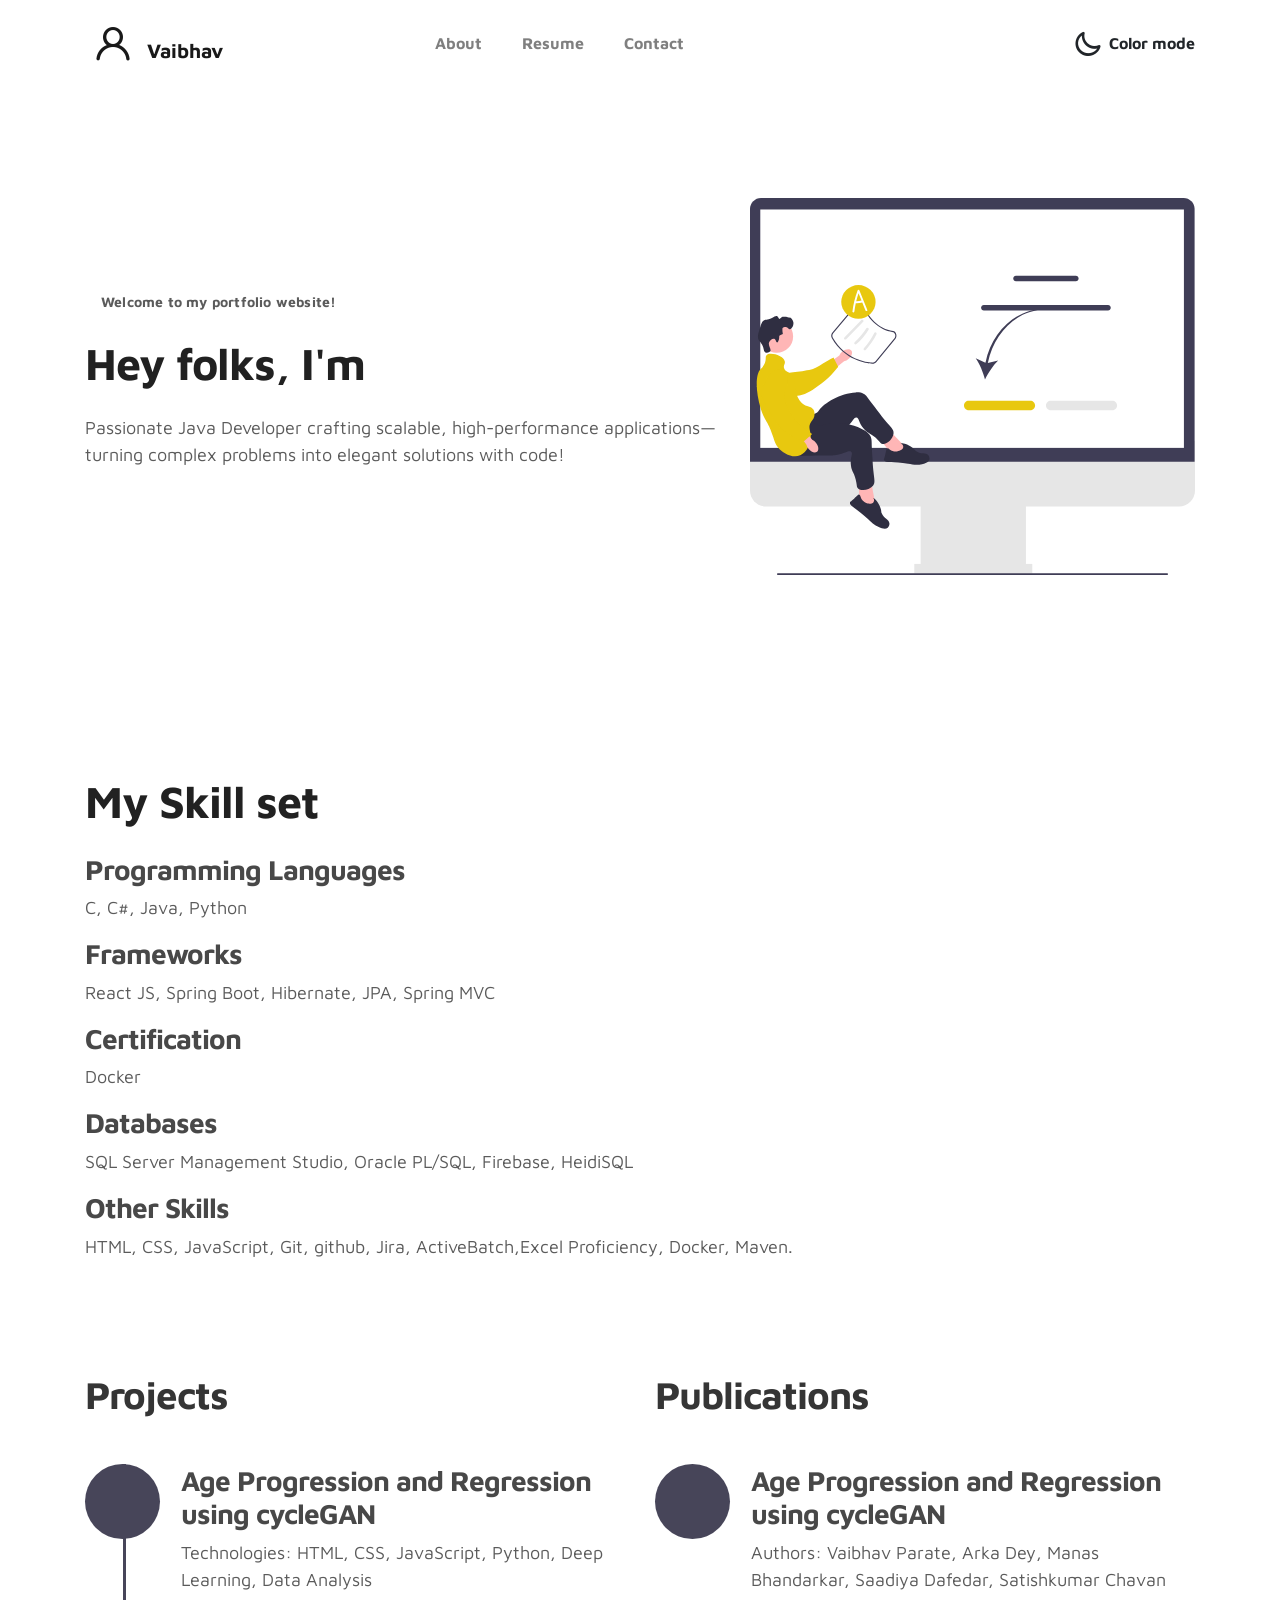
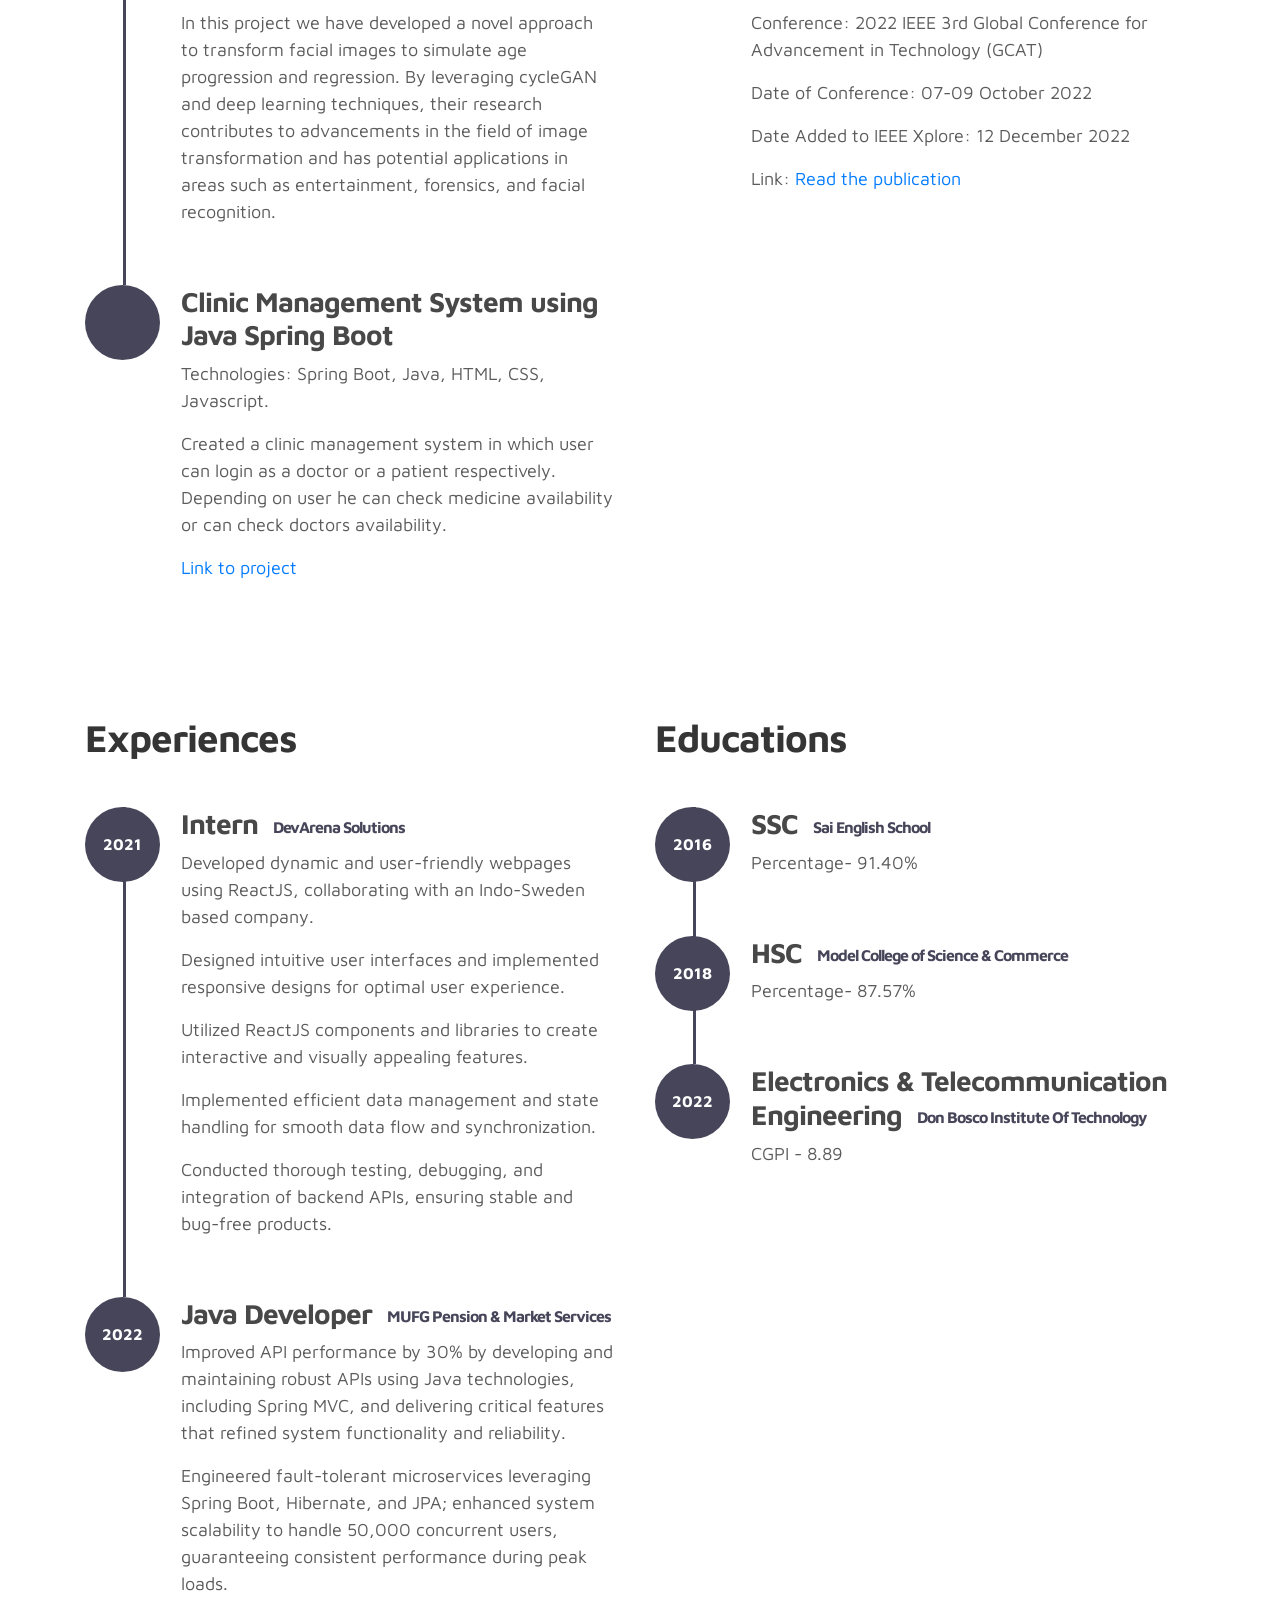
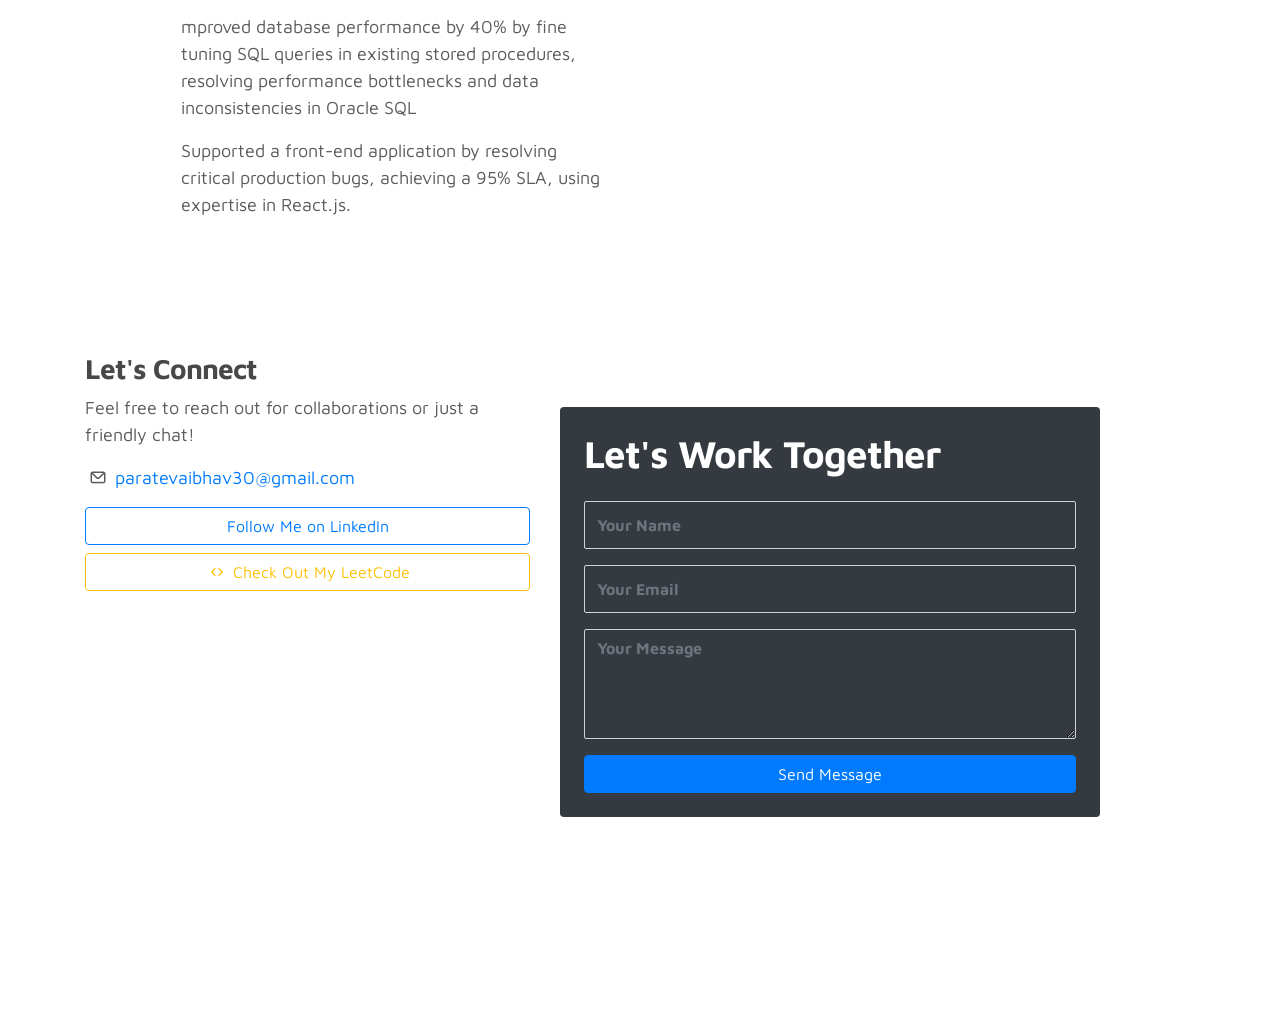
<file: index.html>
<!doctype html>
<html lang="en">
  <head>
    <meta charset="utf-8">
    <meta name="viewport" content="width=device-width, initial-scale=1, shrink-to-fit=no">
    <meta name="description" content="">
    <meta name="author" content="">

    <title>Vaibhav's Portfolio</title>

    <link rel="stylesheet" href="css/bootstrap.min.css">
    <link rel="stylesheet" href="css/unicons.css">
    <link rel="stylesheet" href="css/owl.carousel.min.css">
    <link rel="stylesheet" href="css/owl.theme.default.min.css">

    <!-- MAIN STYLE -->
    <link rel="stylesheet" href="css/tooplate-style.css">
    

  </head>
  <body>

    <!-- MENU -->
    <nav class="navbar navbar-expand-sm navbar-light">
        <div class="container">
            <a class="navbar-brand" href="index.html"><i class='uil uil-user'></i> Vaibhav</a>

            <button class="navbar-toggler" type="button" data-toggle="collapse" data-target="#navbarNav" aria-controls="navbarNav" aria-expanded="false"
                aria-label="Toggle navigation">
                <span class="navbar-toggler-icon"></span>
                <span class="navbar-toggler-icon"></span>
                <span class="navbar-toggler-icon"></span>
            </button>

            <div class="collapse navbar-collapse" id="navbarNav">
                <ul class="navbar-nav mx-auto">
                    <li class="nav-item">
                        <a href="#about" class="nav-link"><span data-hover="About">About</span></a>
                    </li>
                    <li class="nav-item">
                        <a href="#resume" class="nav-link"><span data-hover="Resume">Resume</span></a>
                    </li>
                    <li class="nav-item">
                        <a href="#contact" class="nav-link"><span data-hover="Contact">Contact</span></a>
                    </li>
                </ul>

                <ul class="navbar-nav ml-lg-auto">
                    <div class="ml-lg-4">
                      <div class="color-mode d-lg-flex justify-content-center align-items-center">
                        <i class="color-mode-icon"></i>
                        Color mode
                      </div>
                    </div>
                </ul>
            </div>
        </div>
    </nav>

    <!-- ABOUT -->
    <section class="about full-screen d-lg-flex justify-content-center align-items-center" id="about">
        <div class="container">
            <div class="row">
                
                <div class="col-lg-7 col-md-12 col-12 d-flex align-items-center">
                    <div class="about-text">
                        <small class="small-text">Welcome to <span class="mobile-block">my portfolio website!</span></small>
                        <h1 class="animated animated-text">
                            <span class="mr-2">Hey folks, I'm</span>
                                <div class="animated-info">
                                    <span class="animated-item">Vaibhav</span>
                                    <span class="animated-item">Developer</span>
                                </div>
                        </h1>

                        <p>Passionate Java Developer crafting scalable, high-performance applications—turning complex problems into elegant solutions with code!</p>
                        
                        
                    </div>
                </div>

                <div class="col-lg-5 col-md-12 col-12">
                    <div class="about-image svg">
                        <img src="images/undraw/undraw_online.svg" class="img-fluid" alt="svg image">
                    </div>
                </div>

            </div>
        </div>
    </section>


    <!-- PROJECTS -->
    <section class="resume py-5 d-lg-flex justify-content-center align-items-center" id="resume">
      <div class="container">
        <h1 class="animated animated-text">
          <span class="mr-3">My Skill set</span>
      </h1>
        <h3>Programming Languages</h3>
        <p>C, C#, Java, Python</p>
        <h3>Frameworks</h3>
        <p>React JS, Spring Boot, Hibernate, JPA, Spring MVC</p>
        <h3>Certification</h3>
        <p>Docker</p>
        <h3>Databases</h3>
        <p>SQL Server Management Studio, Oracle PL/SQL, Firebase, HeidiSQL</p>
        <h3>Other Skills</h3>
        <p>HTML, CSS, JavaScript, Git, github, Jira, ActiveBatch,Excel Proficiency, Docker, Maven.</p>
      </div>
    </section>
 
<!-- PROJECTS -->
    <section class="resume py-5 d-lg-flex justify-content-center align-items-center" id="resume">
        <div class="container">
          <div class="row">
          <div class="col-lg-6 col-12">
            <h2 class="mb-4">Projects</h2>

              <div class="timeline">
                  <div class="timeline-wrapper">
                       <div class="timeline-yr">
                       </div>
                       <div class="timeline-info">
                            <h3><span>Age Progression and Regression using cycleGAN</span></h3>
                            <p>Technologies: HTML, CSS, JavaScript, Python, Deep Learning, Data Analysis</p>
                            <p>In this project we have developed a novel approach to transform facial images to simulate age progression and regression. By leveraging cycleGAN and deep learning techniques, their research contributes to advancements in the field of image transformation and has potential applications in areas such as entertainment, forensics, and facial recognition.</p>
                       </div>
                  </div>

                  <div class="timeline-wrapper">
                    <div class="timeline-yr">
                    </div>
                    <div class="timeline-info">
                        <h3><span>Clinic Management System using Java Spring Boot</span></h3>
                        <p>Technologies: Spring Boot, Java, HTML, CSS, Javascript.</p>
                        <p>Created a clinic management system in which user can login as a doctor or a patient respectively. Depending on user he can check medicine availability or can check doctors availability.</p>
                        <p> <a href="https://github.com/vaibhavparate/Clinic-Management-System">Link to project</a></p>
                    </div>
                </div>

              </div>
          </div>
          <div class="col-lg-6 col-12">
            <h2 class="mb-4 mobile-mt-2">Publications</h2>

              <div class="timeline">
                  <div class="timeline-wrapper">
                       <div class="timeline-yr">
                       </div>
                       <div class="timeline-info">
                            <h3><span>Age Progression and Regression using cycleGAN </span></h3>
                            <p>Authors: Vaibhav Parate, Arka Dey, Manas Bhandarkar, Saadiya Dafedar, Satishkumar Chavan </p>

                              <p>Conference: 2022 IEEE 3rd Global Conference for Advancement in Technology (GCAT) </p>
                              
                              <p>Date of Conference: 07-09 October 2022 </p>
                              
                              <p>Date Added to IEEE Xplore: 12 December 2022 </p>
                              
                              <p>Link: <a href="https://ieeexplore.ieee.org/document/9972089/authors#authors">Read the publication</a></p>
                       </div>
                  </div>
              </div>
          </div>
        </div>
        </div>
    </section>
    
    <!-- FEATURES -->
    <section class="resume py-5 d-lg-flex justify-content-center align-items-center" id="resume">
        <div class="container">
            <div class="row">

                <div class="col-lg-6 col-12">
                  <h2 class="mb-4">Experiences</h2>

                    <div class="timeline">
                        <div class="timeline-wrapper">
                             <div class="timeline-yr">
                                  <span>2021</span>
                             </div>
                             <div class="timeline-info">
                                  <h3><span>Intern</span><small>DevArena Solutions</small></h3>
                                  <p>Developed dynamic and user-friendly webpages using ReactJS, collaborating with an Indo-Sweden based company.</p>
                                  <p>Designed intuitive user interfaces and implemented responsive designs for optimal user experience.</p>
                                  <p>Utilized ReactJS components and libraries to create interactive and visually appealing features.</p>
                                  <p>Implemented efficient data management and state handling for smooth data flow and synchronization.</p>
                                  <p>Conducted thorough testing, debugging, and integration of backend APIs, ensuring stable and bug-free products.</p>
                             </div>
                        </div>

                        <div class="timeline-wrapper">
                            <div class="timeline-yr">
                                <span>2022</span>
                            </div>
                            <div class="timeline-info">
                                <h3><span>Java Developer</span><small>MUFG Pension & Market Services</small></h3>
                        
<p>Improved API performance by 30% by developing and maintaining robust APIs using Java technologies, including
  Spring MVC, and delivering critical features that refined system functionality and reliability.</p>
<p>Engineered fault-tolerant microservices leveraging Spring Boot, Hibernate, and JPA; enhanced system scalability to
  handle 50,000 concurrent users, guaranteeing consistent performance during peak loads.</p>
<p>mproved database performance by 40% by fine tuning SQL queries in existing stored procedures, resolving
  performance bottlenecks and data inconsistencies in Oracle SQL</p>
<p>Supported a front-end application by resolving critical production bugs, achieving a 95% SLA, using expertise in
  React.js.</p>
                            </div>
                        </div>

                    </div>
                </div>

                <div class="col-lg-6 col-12">
                  <h2 class="mb-4 mobile-mt-2">Educations</h2>

                    <div class="timeline">
                        <div class="timeline-wrapper">
                             <div class="timeline-yr">
                                  <span>2016</span>
                             </div>
                             <div class="timeline-info">
                                  <h3><span>SSC</span><small>Sai English School</small></h3>
                                  <p>Percentage- 91.40%</p>
                             </div>
                        </div>

                        <div class="timeline-wrapper">
                            <div class="timeline-yr">
                                <span>2018</span>
                            </div>
                            <div class="timeline-info">
                                <h3><span>HSC</span><small>Model College of Science & Commerce</small></h3>
                                <p>Percentage- 87.57%</p>
                            </div>
                        </div>
                        
                        <div class="timeline-wrapper">
                            <div class="timeline-yr">
                                <span>2022</span>
                            </div>
                            <div class="timeline-info">
                                <h3><span>Electronics & Telecommunication Engineering</span><small>Don Bosco Institute Of Technology</small></h3>
                                <p>CGPI - 8.89</p>
                            </div>
                        </div>

                    </div>
                </div>
                
            </div>
        </div>
    </section>
<!-- CONTACT -->
<section class="contact py-5" id="contact">
  <div class="container">
    <div class="row align-items-center">
      <!-- Left Section: Contact Info & Map -->
      <div class="col-lg-5 col-md-12 text-center text-lg-left">
        <h3 class="about-text">Let's Connect</h3>
        <p class="about-text">Feel free to reach out for collaborations or just a friendly chat!</p>

        <!-- Email -->
        <p><i class="uil uil-envelope"></i> <a href="mailto:paratevaibhav30@gmail.com" class="about-text">paratevaibhav30@gmail.com</a></p>
        
        <!-- Follow Buttons -->
        <div class="d-flex flex-column align-items-center align-items-lg-start">
          <a href="https://linkedin.com/in/vaibhav-parate-134030182" target="_blank" class="btn btn-outline-primary mb-2 w-100">
            <i class="uil uil-linkedin"></i> Follow Me on LinkedIn
          </a>
          <a href="https://leetcode.com/u/paratevaibhav30/" target="_blank" class="btn btn-outline-warning w-100">
            <i class="uil uil-code"></i> Check Out My LeetCode
          </a>
        </div>
        
        <!-- Google Map -->
        <div class="google-map mt-4">
          <iframe width="100%" height="250" src="https://maps.google.com/maps?q=mumbai&t=&z=10&ie=UTF8&iwloc=&output=embed" frameborder="0" scrolling="no"></iframe>
        </div>
      </div>

      <!-- Right Section: Contact Form -->
      <div class="col-lg-6 col-md-12 mt-5 mt-lg-0">
        <div class="contact-form bg-dark p-4 rounded">
          <h2 class="text-white mb-4">Let's Work Together</h2>
          <form action="" method="get">
            <div class="form-group">
              <input type="text" class="form-control" name="name" placeholder="Your Name" id="name" required>
            </div>
            <div class="form-group">
              <input type="email" class="form-control" name="email" placeholder="Your Email" id="email" required>
            </div>
            <div class="form-group">
              <textarea name="message" rows="4" class="form-control" id="message" placeholder="Your Message" required></textarea>
            </div>
            <button type="submit" class="btn btn-primary btn-block">Send Message</button>
          </form>
        </div>
      </div>
    </div>
  </div>
</section>


    <!-- FOOTER -->
     <footer class="footer py-5">
          <div class="container">
               <div class="row">

                    
               </div>
          </div>
     </footer>

    <script src="js/jquery-3.3.1.min.js"></script>
    <script src="js/popper.min.js"></script>
    <script src="js/bootstrap.min.js"></script>
    <script src="js/Headroom.js"></script>
    <script src="js/jQuery.headroom.js"></script>
    <script src="js/owl.carousel.min.js"></script>
    <script src="js/smoothscroll.js"></script>
    <script src="js/custom.js"></script>

  </body>
</html>
</file>
<file: css/unicons.css>
@font-face {
  font-family: 'unicons';
  src: url('../font/unicons.eot?42479262');
  src: url('../font/unicons.eot?42479262#iefix') format('embedded-opentype'),
       url('../font/unicons.woff2?42479262') format('woff2'),
       url('../font/unicons.woff?42479262') format('woff'),
       url('../font/unicons.ttf?42479262') format('truetype'),
       url('../font/unicons.svg?42479262#unicons') format('svg');
  font-weight: normal;
  font-style: normal;
}
/* Chrome hack: SVG is rendered more smooth in Windozze. 100% magic, uncomment if you need it. */
/* Note, that will break hinting! In other OS-es font will be not as sharp as it could be */
/*
@media screen and (-webkit-min-device-pixel-ratio:0) {
  @font-face {
    font-family: 'unicons';
    src: url('../font/unicons.svg?42479262#unicons') format('svg');
  }
}
*/
 
 [class^="uil-"]:before, [class*=" uil-"]:before {
  font-family: "unicons";
  font-style: normal;
  font-weight: normal;
  speak: none;
 
  display: inline-block;
  text-decoration: inherit;
  width: 1em;
  margin-right: .2em;
  text-align: center;
  /* opacity: .8; */
 
  /* For safety - reset parent styles, that can break glyph codes*/
  font-variant: normal;
  text-transform: none;
 
  /* fix buttons height, for twitter bootstrap */
  line-height: 1em;
 
  /* Animation center compensation - margins should be symmetric */
  /* remove if not needed */
  margin-left: .2em;
 
  /* you can be more comfortable with increased icons size */
  /* font-size: 120%; */
 
  /* Font smoothing. That was taken from TWBS */
  -webkit-font-smoothing: antialiased;
  -moz-osx-font-smoothing: grayscale;
 
  /* Uncomment for 3D effect */
  /* text-shadow: 1px 1px 1px rgba(127, 127, 127, 0.3); */
}
 
.uil-abacus:before { content: '\e800'; } /* '' */
.uil-accessible-icon-alt:before { content: '\e801'; } /* '' */
.uil-adjust-alt:before { content: '\e802'; } /* '' */
.uil-adjust-circle:before { content: '\e803'; } /* '' */
.uil-adjust-half:before { content: '\e804'; } /* '' */
.uil-adjust:before { content: '\e805'; } /* '' */
.uil-airplay:before { content: '\e806'; } /* '' */
.uil-align-alt:before { content: '\e807'; } /* '' */
.uil-align-center-alt:before { content: '\e808'; } /* '' */
.uil-align-center-h:before { content: '\e809'; } /* '' */
.uil-align-center-justify:before { content: '\e80a'; } /* '' */
.uil-align-center-v:before { content: '\e80b'; } /* '' */
.uil-align-center:before { content: '\e80c'; } /* '' */
.uil-align-justify:before { content: '\e80d'; } /* '' */
.uil-align-left-justify:before { content: '\e80e'; } /* '' */
.uil-align-left:before { content: '\e80f'; } /* '' */
.uil-align-letter-right:before { content: '\e810'; } /* '' */
.uil-align-right-justify:before { content: '\e811'; } /* '' */
.uil-align-right:before { content: '\e812'; } /* '' */
.uil-align:before { content: '\e813'; } /* '' */
.uil-ambulance:before { content: '\e814'; } /* '' */
.uil-analysis:before { content: '\e815'; } /* '' */
.uil-analytics:before { content: '\e816'; } /* '' */
.uil-anchor:before { content: '\e817'; } /* '' */
.uil-android-phone-slash:before { content: '\e818'; } /* '' */
.uil-angle-double-down:before { content: '\e819'; } /* '' */
.uil-angle-double-left:before { content: '\e81a'; } /* '' */
.uil-angle-double-right:before { content: '\e81b'; } /* '' */
.uil-angle-double-up:before { content: '\e81c'; } /* '' */
.uil-angle-down:before { content: '\e81d'; } /* '' */
.uil-angle-left:before { content: '\e81e'; } /* '' */
.uil-angle-right-b:before { content: '\e81f'; } /* '' */
.uil-angle-right:before { content: '\e820'; } /* '' */
.uil-angle-up:before { content: '\e821'; } /* '' */
.uil-annoyed-alt:before { content: '\e822'; } /* '' */
.uil-annoyed:before { content: '\e823'; } /* '' */
.uil-apps:before { content: '\e824'; } /* '' */
.uil-archive-alt:before { content: '\e825'; } /* '' */
.uil-archive:before { content: '\e826'; } /* '' */
.uil-arrow-break:before { content: '\e827'; } /* '' */
.uil-arrow-circle-down:before { content: '\e828'; } /* '' */
.uil-arrow-circle-left:before { content: '\e829'; } /* '' */
.uil-arrow-circle-right:before { content: '\e82a'; } /* '' */
.uil-arrow-circle-up:before { content: '\e82b'; } /* '' */
.uil-arrow-compress-h:before { content: '\e82c'; } /* '' */
.uil-arrow-down-left:before { content: '\e82d'; } /* '' */
.uil-arrow-down-right:before { content: '\e82e'; } /* '' */
.uil-arrow-down:before { content: '\e82f'; } /* '' */
.uil-arrow-from-right:before { content: '\e830'; } /* '' */
.uil-arrow-from-top:before { content: '\e831'; } /* '' */
.uil-arrow-growth:before { content: '\e832'; } /* '' */
.uil-arrow-left:before { content: '\e833'; } /* '' */
.uil-arrow-random:before { content: '\e834'; } /* '' */
.uil-arrow-resize-diagonal:before { content: '\e835'; } /* '' */
.uil-arrow-right:before { content: '\e836'; } /* '' */
.uil-arrow-to-bottom:before { content: '\e837'; } /* '' */
.uil-arrow-to-right:before { content: '\e838'; } /* '' */
.uil-arrow-up-left:before { content: '\e839'; } /* '' */
.uil-arrow-up-right:before { content: '\e83a'; } /* '' */
.uil-arrow-up:before { content: '\e83b'; } /* '' */
.uil-arrows-h-alt:before { content: '\e83c'; } /* '' */
.uil-arrows-h:before { content: '\e83d'; } /* '' */
.uil-arrows-left-down:before { content: '\e83e'; } /* '' */
.uil-arrows-maximize:before { content: '\e83f'; } /* '' */
.uil-arrows-merge:before { content: '\e840'; } /* '' */
.uil-arrows-resize-h:before { content: '\e841'; } /* '' */
.uil-arrows-resize-v:before { content: '\e842'; } /* '' */
.uil-arrows-resize:before { content: '\e843'; } /* '' */
.uil-arrows-right-down:before { content: '\e844'; } /* '' */
.uil-arrows-shrink-h:before { content: '\e845'; } /* '' */
.uil-arrows-shrink-v:before { content: '\e846'; } /* '' */
.uil-arrows-up-right:before { content: '\e847'; } /* '' */
.uil-arrows-v-alt:before { content: '\e848'; } /* '' */
.uil-arrows-v:before { content: '\e849'; } /* '' */
.uil-at:before { content: '\e84a'; } /* '' */
.uil-atm-card:before { content: '\e84b'; } /* '' */
.uil-atom:before { content: '\e84c'; } /* '' */
.uil-auto-flash:before { content: '\e84d'; } /* '' */
.uil-award-alt:before { content: '\e84e'; } /* '' */
.uil-award:before { content: '\e84f'; } /* '' */
.uil-baby-carriage:before { content: '\e850'; } /* '' */
.uil-backpack:before { content: '\e851'; } /* '' */
.uil-backspace:before { content: '\e852'; } /* '' */
.uil-backward:before { content: '\e853'; } /* '' */
.uil-bag-alt:before { content: '\e854'; } /* '' */
.uil-bag-slash:before { content: '\e855'; } /* '' */
.uil-bag:before { content: '\e856'; } /* '' */
.uil-ball:before { content: '\e857'; } /* '' */
.uil-ban:before { content: '\e858'; } /* '' */
.uil-bars:before { content: '\e859'; } /* '' */
.uil-basketball-hoop:before { content: '\e85a'; } /* '' */
.uil-basketball:before { content: '\e85b'; } /* '' */
.uil-battery-bolt:before { content: '\e85c'; } /* '' */
.uil-battery-empty:before { content: '\e85d'; } /* '' */
.uil-bed-double:before { content: '\e85e'; } /* '' */
.uil-bed:before { content: '\e85f'; } /* '' */
.uil-bell-school:before { content: '\e860'; } /* '' */
.uil-bell-slash:before { content: '\e861'; } /* '' */
.uil-bill:before { content: '\e862'; } /* '' */
.uil-bitcoin-circle:before { content: '\e863'; } /* '' */
.uil-bitcoin:before { content: '\e864'; } /* '' */
.uil-bluetooth-b:before { content: '\e865'; } /* '' */
.uil-bolt-alt:before { content: '\e866'; } /* '' */
.uil-bolt-slash:before { content: '\e867'; } /* '' */
.uil-bolt:before { content: '\e868'; } /* '' */
.uil-book-alt:before { content: '\e869'; } /* '' */
.uil-book-medical:before { content: '\e86a'; } /* '' */
.uil-book-open:before { content: '\e86b'; } /* '' */
.uil-book-reader:before { content: '\e86c'; } /* '' */
.uil-book:before { content: '\e86d'; } /* '' */
.uil-bookmark-full:before { content: '\e86e'; } /* '' */
.uil-bookmark:before { content: '\e86f'; } /* '' */
.uil-books:before { content: '\e870'; } /* '' */
.uil-boombox:before { content: '\e871'; } /* '' */
.uil-border-alt:before { content: '\e872'; } /* '' */
.uil-border-bottom:before { content: '\e873'; } /* '' */
.uil-border-clear:before { content: '\e874'; } /* '' */
.uil-border-horizontal:before { content: '\e875'; } /* '' */
.uil-border-inner:before { content: '\e876'; } /* '' */
.uil-border-left:before { content: '\e877'; } /* '' */
.uil-border-out:before { content: '\e878'; } /* '' */
.uil-border-right:before { content: '\e879'; } /* '' */
.uil-border-top:before { content: '\e87a'; } /* '' */
.uil-border-vertical:before { content: '\e87b'; } /* '' */
.uil-box:before { content: '\e87c'; } /* '' */
.uil-briefcase-alt:before { content: '\e87d'; } /* '' */
.uil-briefcase:before { content: '\e87e'; } /* '' */
.uil-bright:before { content: '\e87f'; } /* '' */
.uil-brightness-empty:before { content: '\e880'; } /* '' */
.uil-brightness-half:before { content: '\e881'; } /* '' */
.uil-brightness-low:before { content: '\e882'; } /* '' */
.uil-brightness-minus:before { content: '\e883'; } /* '' */
.uil-brightness-plus:before { content: '\e884'; } /* '' */
.uil-brightness:before { content: '\e885'; } /* '' */
.uil-bring-bottom:before { content: '\e886'; } /* '' */
.uil-bring-front:before { content: '\e887'; } /* '' */
.uil-brush-alt:before { content: '\e888'; } /* '' */
.uil-bug:before { content: '\e889'; } /* '' */
.uil-building:before { content: '\e88a'; } /* '' */
.uil-bullseye:before { content: '\e88b'; } /* '' */
.uil-bus-alt:before { content: '\e88c'; } /* '' */
.uil-bus-school:before { content: '\e88d'; } /* '' */
.uil-bus:before { content: '\e88e'; } /* '' */
.uil-calcualtor:before { content: '\e88f'; } /* '' */
.uil-calculator-alt:before { content: '\e890'; } /* '' */
.uil-calendar-alt:before { content: '\e891'; } /* '' */
.uil-calendar-slash:before { content: '\e892'; } /* '' */
.uil-calender:before { content: '\e893'; } /* '' */
.uil-calling:before { content: '\e894'; } /* '' */
.uil-camera-plus:before { content: '\e895'; } /* '' */
.uil-camera-slash:before { content: '\e896'; } /* '' */
.uil-camera:before { content: '\e897'; } /* '' */
.uil-cancel:before { content: '\e898'; } /* '' */
.uil-capsule:before { content: '\e899'; } /* '' */
.uil-capture:before { content: '\e89a'; } /* '' */
.uil-car-sideview:before { content: '\e89b'; } /* '' */
.uil-car-slash:before { content: '\e89c'; } /* '' */
.uil-car-wash:before { content: '\e89d'; } /* '' */
.uil-car:before { content: '\e89e'; } /* '' */
.uil-card-atm:before { content: '\e89f'; } /* '' */
.uil-caret-right:before { content: '\e8a0'; } /* '' */
.uil-cart:before { content: '\e8a1'; } /* '' */
.uil-cell:before { content: '\e8a2'; } /* '' */
.uil-celsius:before { content: '\e8a3'; } /* '' */
.uil-chart-bar-alt:before { content: '\e8a4'; } /* '' */
.uil-chart-bar:before { content: '\e8a5'; } /* '' */
.uil-chart-down:before { content: '\e8a6'; } /* '' */
.uil-chart-growth-alt:before { content: '\e8a7'; } /* '' */
.uil-chart-growth:before { content: '\e8a8'; } /* '' */
.uil-chart-line:before { content: '\e8a9'; } /* '' */
.uil-chart-pie-alt:before { content: '\e8aa'; } /* '' */
.uil-chart-pie:before { content: '\e8ab'; } /* '' */
.uil-chart:before { content: '\e8ac'; } /* '' */
.uil-chat-bubble-user:before { content: '\e8ad'; } /* '' */
.uil-chat-info:before { content: '\e8ae'; } /* '' */
.uil-chat:before { content: '\e8af'; } /* '' */
.uil-check-circle:before { content: '\e8b0'; } /* '' */
.uil-check-square:before { content: '\e8b1'; } /* '' */
.uil-check:before { content: '\e8b2'; } /* '' */
.uil-circle-layer:before { content: '\e8b3'; } /* '' */
.uil-circle:before { content: '\e8b4'; } /* '' */
.uil-circuit:before { content: '\e8b5'; } /* '' */
.uil-clapper-board:before { content: '\e8b6'; } /* '' */
.uil-clipboard-alt:before { content: '\e8b7'; } /* '' */
.uil-clipboard-blank:before { content: '\e8b8'; } /* '' */
.uil-clipboard-notes:before { content: '\e8b9'; } /* '' */
.uil-clipboard:before { content: '\e8ba'; } /* '' */
.uil-clock-eight:before { content: '\e8bb'; } /* '' */
.uil-clock-five:before { content: '\e8bc'; } /* '' */
.uil-clock-nine:before { content: '\e8bd'; } /* '' */
.uil-clock-seven:before { content: '\e8be'; } /* '' */
.uil-clock-ten:before { content: '\e8bf'; } /* '' */
.uil-clock-three:before { content: '\e8c0'; } /* '' */
.uil-clock-two:before { content: '\e8c1'; } /* '' */
.uil-clock:before { content: '\e8c2'; } /* '' */
.uil-closed-captioning:before { content: '\e8c3'; } /* '' */
.uil-cloud-block:before { content: '\e8c4'; } /* '' */
.uil-cloud-bookmark:before { content: '\e8c5'; } /* '' */
.uil-cloud-check:before { content: '\e8c6'; } /* '' */
.uil-cloud-computing:before { content: '\e8c7'; } /* '' */
.uil-cloud-data-connection:before { content: '\e8c8'; } /* '' */
.uil-cloud-database-tree:before { content: '\e8c9'; } /* '' */
.uil-cloud-download:before { content: '\e8ca'; } /* '' */
.uil-cloud-drizzle:before { content: '\e8cb'; } /* '' */
.uil-cloud-exclamation:before { content: '\e8cc'; } /* '' */
.uil-cloud-hail:before { content: '\e8cd'; } /* '' */
.uil-cloud-heart:before { content: '\e8ce'; } /* '' */
.uil-cloud-info:before { content: '\e8cf'; } /* '' */
.uil-cloud-lock:before { content: '\e8d0'; } /* '' */
.uil-cloud-meatball:before { content: '\e8d1'; } /* '' */
.uil-cloud-moon-hail:before { content: '\e8d2'; } /* '' */
.uil-cloud-moon-meatball:before { content: '\e8d3'; } /* '' */
.uil-cloud-moon-rain:before { content: '\e8d4'; } /* '' */
.uil-cloud-moon-showers:before { content: '\e8d5'; } /* '' */
.uil-cloud-moon:before { content: '\e8d6'; } /* '' */
.uil-cloud-question:before { content: '\e8d7'; } /* '' */
.uil-cloud-rain-sun:before { content: '\e8d8'; } /* '' */
.uil-cloud-rain:before { content: '\e8d9'; } /* '' */
.uil-cloud-redo:before { content: '\e8da'; } /* '' */
.uil-cloud-set:before { content: '\e8db'; } /* '' */
.uil-cloud-share:before { content: '\e8dc'; } /* '' */
.uil-cloud-shield:before { content: '\e8dd'; } /* '' */
.uil-cloud-showers-alt:before { content: '\e8de'; } /* '' */
.uil-cloud-showers-heavy:before { content: '\e8df'; } /* '' */
.uil-cloud-showers:before { content: '\e8e0'; } /* '' */
.uil-cloud-slash:before { content: '\e8e1'; } /* '' */
.uil-cloud-sun-hail:before { content: '\e8e2'; } /* '' */
.uil-cloud-sun-meatball:before { content: '\e8e3'; } /* '' */
.uil-cloud-sun-rain-alt:before { content: '\e8e4'; } /* '' */
.uil-cloud-sun-rain:before { content: '\e8e5'; } /* '' */
.uil-cloud-sun-tear:before { content: '\e8e6'; } /* '' */
.uil-cloud-sun:before { content: '\e8e7'; } /* '' */
.uil-cloud-times:before { content: '\e8e8'; } /* '' */
.uil-cloud-unlock:before { content: '\e8e9'; } /* '' */
.uil-cloud-upload:before { content: '\e8ea'; } /* '' */
.uil-cloud-wifi:before { content: '\e8eb'; } /* '' */
.uil-cloud-wind:before { content: '\e8ec'; } /* '' */
.uil-cloud:before { content: '\e8ed'; } /* '' */
.uil-clouds:before { content: '\e8ee'; } /* '' */
.uil-club:before { content: '\e8ef'; } /* '' */
.uil-code:before { content: '\e8f0'; } /* '' */
.uil-coffee:before { content: '\e8f1'; } /* '' */
.uil-cog:before { content: '\e8f2'; } /* '' */
.uil-coins:before { content: '\e8f3'; } /* '' */
.uil-columns:before { content: '\e8f4'; } /* '' */
.uil-comment-alt-block:before { content: '\e8f5'; } /* '' */
.uil-comment-alt-chart-lines:before { content: '\e8f6'; } /* '' */
.uil-comment-alt-check:before { content: '\e8f7'; } /* '' */
.uil-comment-alt-dots:before { content: '\e8f8'; } /* '' */
.uil-comment-alt-download:before { content: '\e8f9'; } /* '' */
.uil-comment-alt-edit:before { content: '\e8fa'; } /* '' */
.uil-comment-alt-exclamation:before { content: '\e8fb'; } /* '' */
.uil-comment-alt-heart:before { content: '\e8fc'; } /* '' */
.uil-comment-alt-image:before { content: '\e8fd'; } /* '' */
.uil-comment-alt-info:before { content: '\e8fe'; } /* '' */
.uil-comment-alt-lines:before { content: '\e8ff'; } /* '' */
.uil-comment-alt-lock:before { content: '\e900'; } /* '' */
.uil-comment-alt-medical:before { content: '\e901'; } /* '' */
.uil-comment-alt-message:before { content: '\e902'; } /* '' */
.uil-comment-alt-notes:before { content: '\e903'; } /* '' */
.uil-comment-alt-plus:before { content: '\e904'; } /* '' */
.uil-comment-alt-question:before { content: '\e905'; } /* '' */
.uil-comment-alt-redo:before { content: '\e906'; } /* '' */
.uil-comment-alt-search:before { content: '\e907'; } /* '' */
.uil-comment-alt-share:before { content: '\e908'; } /* '' */
.uil-comment-alt-shield:before { content: '\e909'; } /* '' */
.uil-comment-alt-upload:before { content: '\e90a'; } /* '' */
.uil-comment-alt-verify:before { content: '\e90b'; } /* '' */
.uil-comment-alt:before { content: '\e90c'; } /* '' */
.uil-comment-block:before { content: '\e90d'; } /* '' */
.uil-comment-chart-line:before { content: '\e90e'; } /* '' */
.uil-comment-check:before { content: '\e90f'; } /* '' */
.uil-comment-dots:before { content: '\e910'; } /* '' */
.uil-comment-download:before { content: '\e911'; } /* '' */
.uil-comment-edit:before { content: '\e912'; } /* '' */
.uil-comment-exclamation:before { content: '\e913'; } /* '' */
.uil-comment-heart:before { content: '\e914'; } /* '' */
.uil-comment-image:before { content: '\e915'; } /* '' */
.uil-comment-info-alt:before { content: '\e916'; } /* '' */
.uil-comment-info:before { content: '\e917'; } /* '' */
.uil-comment-lines:before { content: '\e918'; } /* '' */
.uil-comment-lock:before { content: '\e919'; } /* '' */
.uil-comment-medical:before { content: '\e91a'; } /* '' */
.uil-comment-message:before { content: '\e91b'; } /* '' */
.uil-comment-notes:before { content: '\e91c'; } /* '' */
.uil-comment-plus:before { content: '\e91d'; } /* '' */
.uil-comment-question:before { content: '\e91e'; } /* '' */
.uil-comment-redo:before { content: '\e91f'; } /* '' */
.uil-comment-search:before { content: '\e920'; } /* '' */
.uil-comment-share:before { content: '\e921'; } /* '' */
.uil-comment-shield:before { content: '\e922'; } /* '' */
.uil-comment-slash:before { content: '\e923'; } /* '' */
.uil-comment-upload:before { content: '\e924'; } /* '' */
.uil-comment-verify:before { content: '\e925'; } /* '' */
.uil-comment:before { content: '\e926'; } /* '' */
.uil-comments-alt:before { content: '\e927'; } /* '' */
.uil-comments:before { content: '\e928'; } /* '' */
.uil-commnet-alt-slash:before { content: '\e929'; } /* '' */
.uil-compact-disc:before { content: '\e92a'; } /* '' */
.uil-compass:before { content: '\e92b'; } /* '' */
.uil-compress-alt-left:before { content: '\e92c'; } /* '' */
.uil-compress-alt:before { content: '\e92d'; } /* '' */
.uil-compress-arrows:before { content: '\e92e'; } /* '' */
.uil-compress-lines:before { content: '\e92f'; } /* '' */
.uil-compress-point:before { content: '\e930'; } /* '' */
.uil-compress-v:before { content: '\e931'; } /* '' */
.uil-compress:before { content: '\e932'; } /* '' */
.uil-computer-mouse:before { content: '\e933'; } /* '' */
.uil-confused:before { content: '\e934'; } /* '' */
.uil-constructor:before { content: '\e935'; } /* '' */
.uil-copy-alt:before { content: '\e936'; } /* '' */
.uil-copy-landscape:before { content: '\e937'; } /* '' */
.uil-copy:before { content: '\e938'; } /* '' */
.uil-copyright:before { content: '\e939'; } /* '' */
.uil-corner-down-left:before { content: '\e93a'; } /* '' */
.uil-corner-down-right-alt:before { content: '\e93b'; } /* '' */
.uil-corner-down-right:before { content: '\e93c'; } /* '' */
.uil-corner-left-down:before { content: '\e93d'; } /* '' */
.uil-corner-right-down:before { content: '\e93e'; } /* '' */
.uil-corner-up-left-alt:before { content: '\e93f'; } /* '' */
.uil-corner-up-left:before { content: '\e940'; } /* '' */
.uil-corner-up-right-alt:before { content: '\e941'; } /* '' */
.uil-corner-up-right:before { content: '\e942'; } /* '' */
.uil-creative-commons-pd-alt:before { content: '\e943'; } /* '' */
.uil-creative-commons-pd:before { content: '\e944'; } /* '' */
.uil-crockery:before { content: '\e945'; } /* '' */
.uil-crop-alt-rotate-left:before { content: '\e946'; } /* '' */
.uil-crop-alt-rotate-right:before { content: '\e947'; } /* '' */
.uil-crop-alt:before { content: '\e948'; } /* '' */
.uil-crosshair-alt:before { content: '\e949'; } /* '' */
.uil-crosshair:before { content: '\e94a'; } /* '' */
.uil-crosshairs:before { content: '\e94b'; } /* '' */
.uil-cube:before { content: '\e94c'; } /* '' */
.uil-data-sharing:before { content: '\e94d'; } /* '' */
.uil-database-alt:before { content: '\e94e'; } /* '' */
.uil-database:before { content: '\e94f'; } /* '' */
.uil-desert:before { content: '\e950'; } /* '' */
.uil-desktop-alt-slash:before { content: '\e951'; } /* '' */
.uil-desktop-alt:before { content: '\e952'; } /* '' */
.uil-desktop-cloud-alt:before { content: '\e953'; } /* '' */
.uil-desktop-slash:before { content: '\e954'; } /* '' */
.uil-desktop:before { content: '\e955'; } /* '' */
.uil-dialpad-alt:before { content: '\e956'; } /* '' */
.uil-dialpad:before { content: '\e957'; } /* '' */
.uil-diamond:before { content: '\e958'; } /* '' */
.uil-diary-alt:before { content: '\e959'; } /* '' */
.uil-diary:before { content: '\e95a'; } /* '' */
.uil-dice-five:before { content: '\e95b'; } /* '' */
.uil-dice-four:before { content: '\e95c'; } /* '' */
.uil-dice-one:before { content: '\e95d'; } /* '' */
.uil-dice-six:before { content: '\e95e'; } /* '' */
.uil-dice-three:before { content: '\e95f'; } /* '' */
.uil-dice-two:before { content: '\e960'; } /* '' */
.uil-direction:before { content: '\e961'; } /* '' */
.uil-directions:before { content: '\e962'; } /* '' */
.uil-dizzy-meh:before { content: '\e963'; } /* '' */
.uil-dna:before { content: '\e964'; } /* '' */
.uil-document-layout-center:before { content: '\e965'; } /* '' */
.uil-document-layout-left:before { content: '\e966'; } /* '' */
.uil-document-layout-right:before { content: '\e967'; } /* '' */
.uil-document:before { content: '\e968'; } /* '' */
.uil-dollar-alt:before { content: '\e969'; } /* '' */
.uil-dollar-sign-alt:before { content: '\e96a'; } /* '' */
.uil-dollar-sign:before { content: '\e96b'; } /* '' */
.uil-down-arrow:before { content: '\e96c'; } /* '' */
.uil-download-alt:before { content: '\e96d'; } /* '' */
.uil-dribbble:before { content: '\e96e'; } /* '' */
.uil-drill:before { content: '\e96f'; } /* '' */
.uil-dropbox:before { content: '\e970'; } /* '' */
.uil-dumbbell:before { content: '\e971'; } /* '' */
.uil-edit-alt:before { content: '\e972'; } /* '' */
.uil-edit:before { content: '\e973'; } /* '' */
.uil-ellipsis-h:before { content: '\e974'; } /* '' */
.uil-ellipsis-v:before { content: '\e975'; } /* '' */
.uil-emoji:before { content: '\e976'; } /* '' */
.uil-enter:before { content: '\e977'; } /* '' */
.uil-entry:before { content: '\e978'; } /* '' */
.uil-envelope-add:before { content: '\e979'; } /* '' */
.uil-envelope-alt:before { content: '\e97a'; } /* '' */
.uil-envelope-block:before { content: '\e97b'; } /* '' */
.uil-envelope-bookmark:before { content: '\e97c'; } /* '' */
.uil-envelope-check:before { content: '\e97d'; } /* '' */
.uil-envelope-download-alt:before { content: '\e97e'; } /* '' */
.uil-envelope-download:before { content: '\e97f'; } /* '' */
.uil-envelope-edit:before { content: '\e980'; } /* '' */
.uil-envelope-exclamation:before { content: '\e981'; } /* '' */
.uil-envelope-heart:before { content: '\e982'; } /* '' */
.uil-envelope-info:before { content: '\e983'; } /* '' */
.uil-envelope-lock:before { content: '\e984'; } /* '' */
.uil-envelope-minus:before { content: '\e985'; } /* '' */
.uil-envelope-open:before { content: '\e986'; } /* '' */
.uil-envelope-question:before { content: '\e987'; } /* '' */
.uil-envelope-receive:before { content: '\e988'; } /* '' */
.uil-envelope-redo:before { content: '\e989'; } /* '' */
.uil-envelope-search:before { content: '\e98a'; } /* '' */
.uil-envelope-send:before { content: '\e98b'; } /* '' */
.uil-envelope-share:before { content: '\e98c'; } /* '' */
.uil-envelope-shield:before { content: '\e98d'; } /* '' */
.uil-envelope-star:before { content: '\e98e'; } /* '' */
.uil-envelope-times:before { content: '\e98f'; } /* '' */
.uil-envelope-upload-alt:before { content: '\e990'; } /* '' */
.uil-envelope-upload:before { content: '\e991'; } /* '' */
.uil-envelope:before { content: '\e992'; } /* '' */
.uil-envelopes:before { content: '\e993'; } /* '' */
.uil-equal-circle:before { content: '\e994'; } /* '' */
.uil-euro-circle:before { content: '\e995'; } /* '' */
.uil-euro:before { content: '\e996'; } /* '' */
.uil-exchange-alt:before { content: '\e997'; } /* '' */
.uil-exchange:before { content: '\e998'; } /* '' */
.uil-exclamation-circle:before { content: '\e999'; } /* '' */
.uil-exclamation-octagon:before { content: '\e99a'; } /* '' */
.uil-exclamation-triangle:before { content: '\e99b'; } /* '' */
.uil-exclude:before { content: '\e99c'; } /* '' */
.uil-exit:before { content: '\e99d'; } /* '' */
.uil-expand-alt:before { content: '\e99e'; } /* '' */
.uil-expand-arrows-alt:before { content: '\e99f'; } /* '' */
.uil-expand-arrows:before { content: '\e9a0'; } /* '' */
.uil-expand-from-corner:before { content: '\e9a1'; } /* '' */
.uil-expand-left:before { content: '\e9a2'; } /* '' */
.uil-export:before { content: '\e9a3'; } /* '' */
.uil-exposure-alt:before { content: '\e9a4'; } /* '' */
.uil-exposure-increase:before { content: '\e9a5'; } /* '' */
.uil-external-link-alt:before { content: '\e9a6'; } /* '' */
.uil-eye-slash:before { content: '\e9a7'; } /* '' */
.uil-eye:before { content: '\e9a8'; } /* '' */
.uil-facebook:before { content: '\e9a9'; } /* '' */
.uil-fahrenheit:before { content: '\e9aa'; } /* '' */
.uil-fast-mail-alt:before { content: '\e9ab'; } /* '' */
.uil-fast-mail:before { content: '\e9ac'; } /* '' */
.uil-favorite:before { content: '\e9ad'; } /* '' */
.uil-feedback:before { content: '\e9ae'; } /* '' */
.uil-file-alt:before { content: '\e9af'; } /* '' */
.uil-file-blank:before { content: '\e9b0'; } /* '' */
.uil-file-block-alt:before { content: '\e9b1'; } /* '' */
.uil-file-bookmark-alt:before { content: '\e9b2'; } /* '' */
.uil-file-check-alt:before { content: '\e9b3'; } /* '' */
.uil-file-check:before { content: '\e9b4'; } /* '' */
.uil-file-contract-dollar:before { content: '\e9b5'; } /* '' */
.uil-file-copy-alt:before { content: '\e9b6'; } /* '' */
.uil-file-download-alt:before { content: '\e9b7'; } /* '' */
.uil-file-download:before { content: '\e9b8'; } /* '' */
.uil-file-edit-alt:before { content: '\e9b9'; } /* '' */
.uil-file-exclamation-alt:before { content: '\e9ba'; } /* '' */
.uil-file-exclamation:before { content: '\e9bb'; } /* '' */
.uil-file-heart:before { content: '\e9bc'; } /* '' */
.uil-file-info-alt:before { content: '\e9bd'; } /* '' */
.uil-file-landscape-alt:before { content: '\e9be'; } /* '' */
.uil-file-landscape:before { content: '\e9bf'; } /* '' */
.uil-file-lanscape-slash:before { content: '\e9c0'; } /* '' */
.uil-file-lock-alt:before { content: '\e9c1'; } /* '' */
.uil-file-medical-alt:before { content: '\e9c2'; } /* '' */
.uil-file-medical:before { content: '\e9c3'; } /* '' */
.uil-file-minus-alt:before { content: '\e9c4'; } /* '' */
.uil-file-minus:before { content: '\e9c5'; } /* '' */
.uil-file-network:before { content: '\e9c6'; } /* '' */
.uil-file-plus-alt:before { content: '\e9c7'; } /* '' */
.uil-file-plus:before { content: '\e9c8'; } /* '' */
.uil-file-question-alt:before { content: '\e9c9'; } /* '' */
.uil-file-question:before { content: '\e9ca'; } /* '' */
.uil-file-redo-alt:before { content: '\e9cb'; } /* '' */
.uil-file-search-alt:before { content: '\e9cc'; } /* '' */
.uil-file-share-alt:before { content: '\e9cd'; } /* '' */
.uil-file-shield-alt:before { content: '\e9ce'; } /* '' */
.uil-file-slash:before { content: '\e9cf'; } /* '' */
.uil-file-times-alt:before { content: '\e9d0'; } /* '' */
.uil-file-times:before { content: '\e9d1'; } /* '' */
.uil-file-upload-alt:before { content: '\e9d2'; } /* '' */
.uil-file-upload:before { content: '\e9d3'; } /* '' */
.uil-file:before { content: '\e9d4'; } /* '' */
.uil-files-landscapes-alt:before { content: '\e9d5'; } /* '' */
.uil-files-landscapes:before { content: '\e9d6'; } /* '' */
.uil-film:before { content: '\e9d7'; } /* '' */
.uil-filter-slash:before { content: '\e9d8'; } /* '' */
.uil-filter:before { content: '\e9d9'; } /* '' */
.uil-flask-potion:before { content: '\e9da'; } /* '' */
.uil-flask:before { content: '\e9db'; } /* '' */
.uil-flip-h-alt:before { content: '\e9dc'; } /* '' */
.uil-flip-h:before { content: '\e9dd'; } /* '' */
.uil-flip-v-alt:before { content: '\e9de'; } /* '' */
.uil-flip-v:before { content: '\e9df'; } /* '' */
.uil-flower:before { content: '\e9e0'; } /* '' */
.uil-focus-add:before { content: '\e9e1'; } /* '' */
.uil-focus-target:before { content: '\e9e2'; } /* '' */
.uil-focus:before { content: '\e9e3'; } /* '' */
.uil-folder-check:before { content: '\e9e4'; } /* '' */
.uil-folder-download:before { content: '\e9e5'; } /* '' */
.uil-folder-exclamation:before { content: '\e9e6'; } /* '' */
.uil-folder-heart:before { content: '\e9e7'; } /* '' */
.uil-folder-info:before { content: '\e9e8'; } /* '' */
.uil-folder-lock:before { content: '\e9e9'; } /* '' */
.uil-folder-medical:before { content: '\e9ea'; } /* '' */
.uil-folder-minus:before { content: '\e9eb'; } /* '' */
.uil-folder-network:before { content: '\e9ec'; } /* '' */
.uil-folder-plus:before { content: '\e9ed'; } /* '' */
.uil-folder-question:before { content: '\e9ee'; } /* '' */
.uil-folder-slash:before { content: '\e9ef'; } /* '' */
.uil-folder-times:before { content: '\e9f0'; } /* '' */
.uil-folder-upload:before { content: '\e9f1'; } /* '' */
.uil-folder:before { content: '\e9f2'; } /* '' */
.uil-food:before { content: '\e9f3'; } /* '' */
.uil-football-american:before { content: '\e9f4'; } /* '' */
.uil-football-ball:before { content: '\e9f5'; } /* '' */
.uil-football:before { content: '\e9f6'; } /* '' */
.uil-forecastcloud-moon-tear:before { content: '\e9f7'; } /* '' */
.uil-forwaded-call:before { content: '\e9f8'; } /* '' */
.uil-forward:before { content: '\e9f9'; } /* '' */
.uil-frown:before { content: '\e9fa'; } /* '' */
.uil-game-structure:before { content: '\e9fb'; } /* '' */
.uil-game:before { content: '\e9fc'; } /* '' */
.uil-gift:before { content: '\e9fd'; } /* '' */
.uil-glass-martini-alt-slash:before { content: '\e9fe'; } /* '' */
.uil-glass-martini-alt:before { content: '\e9ff'; } /* '' */
.uil-glass-martini:before { content: '\ea00'; } /* '' */
.uil-glass-tea:before { content: '\ea01'; } /* '' */
.uil-glass:before { content: '\ea02'; } /* '' */
.uil-globe:before { content: '\ea03'; } /* '' */
.uil-gold:before { content: '\ea04'; } /* '' */
.uil-google-drive:before { content: '\ea05'; } /* '' */
.uil-graduation-hat:before { content: '\ea06'; } /* '' */
.uil-graph-bar:before { content: '\ea07'; } /* '' */
.uil-grid:before { content: '\ea08'; } /* '' */
.uil-grids:before { content: '\ea09'; } /* '' */
.uil-grin-tongue-wink-alt:before { content: '\ea0a'; } /* '' */
.uil-grin-tongue-wink:before { content: '\ea0b'; } /* '' */
.uil-grin:before { content: '\ea0c'; } /* '' */
.uil-grip-horizontal-line:before { content: '\ea0d'; } /* '' */
.uil-hdd:before { content: '\ea0e'; } /* '' */
.uil-headphones-alt:before { content: '\ea0f'; } /* '' */
.uil-headphones:before { content: '\ea10'; } /* '' */
.uil-heart-alt:before { content: '\ea11'; } /* '' */
.uil-heart-medical:before { content: '\ea12'; } /* '' */
.uil-heart-rate:before { content: '\ea13'; } /* '' */
.uil-heart-sign:before { content: '\ea14'; } /* '' */
.uil-heart:before { content: '\ea15'; } /* '' */
.uil-heartbeat:before { content: '\ea16'; } /* '' */
.uil-history-alt:before { content: '\ea17'; } /* '' */
.uil-history:before { content: '\ea18'; } /* '' */
.uil-home-alt:before { content: '\ea19'; } /* '' */
.uil-home:before { content: '\ea1a'; } /* '' */
.uil-horizontal-align-center:before { content: '\ea1b'; } /* '' */
.uil-horizontal-align-left:before { content: '\ea1c'; } /* '' */
.uil-horizontal-align-right:before { content: '\ea1d'; } /* '' */
.uil-horizontal-distribution-center:before { content: '\ea1e'; } /* '' */
.uil-horizontal-distribution-left:before { content: '\ea1f'; } /* '' */
.uil-horizontal-distribution-right:before { content: '\ea20'; } /* '' */
.uil-hunting:before { content: '\ea21'; } /* '' */
.uil-image-alt-slash:before { content: '\ea22'; } /* '' */
.uil-image-block:before { content: '\ea23'; } /* '' */
.uil-image-broken:before { content: '\ea24'; } /* '' */
.uil-image-check:before { content: '\ea25'; } /* '' */
.uil-image-download:before { content: '\ea26'; } /* '' */
.uil-image-edit:before { content: '\ea27'; } /* '' */
.uil-image-lock:before { content: '\ea28'; } /* '' */
.uil-image-minus:before { content: '\ea29'; } /* '' */
.uil-image-plus:before { content: '\ea2a'; } /* '' */
.uil-image-question:before { content: '\ea2b'; } /* '' */
.uil-image-redo:before { content: '\ea2c'; } /* '' */
.uil-image-resize-landscape:before { content: '\ea2d'; } /* '' */
.uil-image-resize-square:before { content: '\ea2e'; } /* '' */
.uil-image-search:before { content: '\ea2f'; } /* '' */
.uil-image-share:before { content: '\ea30'; } /* '' */
.uil-image-shield:before { content: '\ea31'; } /* '' */
.uil-image-slash:before { content: '\ea32'; } /* '' */
.uil-image-times:before { content: '\ea33'; } /* '' */
.uil-image-upload:before { content: '\ea34'; } /* '' */
.uil-image-v:before { content: '\ea35'; } /* '' */
.uil-image:before { content: '\ea36'; } /* '' */
.uil-images:before { content: '\ea37'; } /* '' */
.uil-incoming-call:before { content: '\ea38'; } /* '' */
.uil-info-circle:before { content: '\ea39'; } /* '' */
.uil-instagram:before { content: '\ea3a'; } /* '' */
.uil-invoice:before { content: '\ea3b'; } /* '' */
.uil-jackhammer:before { content: '\ea3c'; } /* '' */
.uil-kayak:before { content: '\ea3d'; } /* '' */
.uil-key-skeleton-alt:before { content: '\ea3e'; } /* '' */
.uil-key-skeleton:before { content: '\ea3f'; } /* '' */
.uil-keyboard-alt:before { content: '\ea40'; } /* '' */
.uil-keyboard-hide:before { content: '\ea41'; } /* '' */
.uil-keyboard-show:before { content: '\ea42'; } /* '' */
.uil-keyboard:before { content: '\ea43'; } /* '' */
.uil-keyhole-circle:before { content: '\ea44'; } /* '' */
.uil-keyhole-square-full:before { content: '\ea45'; } /* '' */
.uil-keyhole-square:before { content: '\ea46'; } /* '' */
.uil-kid:before { content: '\ea47'; } /* '' */
.uil-label-alt:before { content: '\ea48'; } /* '' */
.uil-label:before { content: '\ea49'; } /* '' */
.uil-lamp:before { content: '\ea4a'; } /* '' */
.uil-laptop-cloud:before { content: '\ea4b'; } /* '' */
.uil-laptop:before { content: '\ea4c'; } /* '' */
.uil-laughing:before { content: '\ea4d'; } /* '' */
.uil-layer-group-slash:before { content: '\ea4e'; } /* '' */
.uil-layer-group:before { content: '\ea4f'; } /* '' */
.uil-layers-alt:before { content: '\ea50'; } /* '' */
.uil-layers-slash:before { content: '\ea51'; } /* '' */
.uil-layers:before { content: '\ea52'; } /* '' */
.uil-left-arrow-from-left:before { content: '\ea53'; } /* '' */
.uil-left-arrow-to-left:before { content: '\ea54'; } /* '' */
.uil-left-indent-alt:before { content: '\ea55'; } /* '' */
.uil-left-indent:before { content: '\ea56'; } /* '' */
.uil-life-ring:before { content: '\ea57'; } /* '' */
.uil-lightbulb-alt:before { content: '\ea58'; } /* '' */
.uil-lightbulb:before { content: '\ea59'; } /* '' */
.uil-line-alt:before { content: '\ea5a'; } /* '' */
.uil-line-spacing:before { content: '\ea5b'; } /* '' */
.uil-link-alt:before { content: '\ea5c'; } /* '' */
.uil-link-broken:before { content: '\ea5d'; } /* '' */
.uil-link-h:before { content: '\ea5e'; } /* '' */
.uil-link:before { content: '\ea5f'; } /* '' */
.uil-list-ui-alt:before { content: '\ea60'; } /* '' */
.uil-list-ul:before { content: '\ea61'; } /* '' */
.uil-location-arrow-alt:before { content: '\ea62'; } /* '' */
.uil-location-arrow:before { content: '\ea63'; } /* '' */
.uil-location-pin-alt:before { content: '\ea64'; } /* '' */
.uil-location-point:before { content: '\ea65'; } /* '' */
.uil-location:before { content: '\ea66'; } /* '' */
.uil-lock-access:before { content: '\ea67'; } /* '' */
.uil-lock-alt:before { content: '\ea68'; } /* '' */
.uil-lock-open-alt:before { content: '\ea69'; } /* '' */
.uil-lock-slash:before { content: '\ea6a'; } /* '' */
.uil-lock:before { content: '\ea6b'; } /* '' */
.uil-mailbox-alt:before { content: '\ea6c'; } /* '' */
.uil-mailbox:before { content: '\ea6d'; } /* '' */
.uil-map-marker-alt:before { content: '\ea6e'; } /* '' */
.uil-map-marker-edit:before { content: '\ea6f'; } /* '' */
.uil-map-marker-info:before { content: '\ea70'; } /* '' */
.uil-map-marker-minus:before { content: '\ea71'; } /* '' */
.uil-map-marker-plus:before { content: '\ea72'; } /* '' */
.uil-map-marker-question:before { content: '\ea73'; } /* '' */
.uil-map-marker-shield:before { content: '\ea74'; } /* '' */
.uil-map-marker-slash:before { content: '\ea75'; } /* '' */
.uil-map-marker:before { content: '\ea76'; } /* '' */
.uil-map-pin-alt:before { content: '\ea77'; } /* '' */
.uil-map-pin:before { content: '\ea78'; } /* '' */
.uil-map:before { content: '\ea79'; } /* '' */
.uil-mars:before { content: '\ea7a'; } /* '' */
.uil-maximize-left:before { content: '\ea7b'; } /* '' */
.uil-medal:before { content: '\ea7c'; } /* '' */
.uil-medical-drip:before { content: '\ea7d'; } /* '' */
.uil-medical-square-full:before { content: '\ea7e'; } /* '' */
.uil-medical-square:before { content: '\ea7f'; } /* '' */
.uil-medical:before { content: '\ea80'; } /* '' */
.uil-medkit:before { content: '\ea81'; } /* '' */
.uil-meeting-board:before { content: '\ea82'; } /* '' */
.uil-meh-alt:before { content: '\ea83'; } /* '' */
.uil-meh-closed-eye:before { content: '\ea84'; } /* '' */
.uil-meh:before { content: '\ea85'; } /* '' */
.uil-message:before { content: '\ea86'; } /* '' */
.uil-microphone-slash:before { content: '\ea87'; } /* '' */
.uil-microphone:before { content: '\ea88'; } /* '' */
.uil-minus-circle:before { content: '\ea89'; } /* '' */
.uil-minus-path:before { content: '\ea8a'; } /* '' */
.uil-minus-square-full:before { content: '\ea8b'; } /* '' */
.uil-minus-square:before { content: '\ea8c'; } /* '' */
.uil-minus:before { content: '\ea8d'; } /* '' */
.uil-missed-call:before { content: '\ea8e'; } /* '' */
.uil-mobey-bill-slash:before { content: '\ea8f'; } /* '' */
.uil-mobile-android-alt:before { content: '\ea90'; } /* '' */
.uil-mobile-android:before { content: '\ea91'; } /* '' */
.uil-mobile-vibrate:before { content: '\ea92'; } /* '' */
.uil-modem:before { content: '\ea93'; } /* '' */
.uil-money-bill-stack:before { content: '\ea94'; } /* '' */
.uil-money-bill:before { content: '\ea95'; } /* '' */
.uil-money-insert:before { content: '\ea96'; } /* '' */
.uil-money-stack:before { content: '\ea97'; } /* '' */
.uil-money-withdraw:before { content: '\ea98'; } /* '' */
.uil-money-withdrawal:before { content: '\ea99'; } /* '' */
.uil-moneybag-alt:before { content: '\ea9a'; } /* '' */
.uil-moneybag:before { content: '\ea9b'; } /* '' */
.uil-monitor-heart-rate:before { content: '\ea9c'; } /* '' */
.uil-monitor:before { content: '\ea9d'; } /* '' */
.uil-moon-eclipse:before { content: '\ea9e'; } /* '' */
.uil-moon:before { content: '\ea9f'; } /* '' */
.uil-moonset:before { content: '\eaa0'; } /* '' */
.uil-mountains-sun:before { content: '\eaa1'; } /* '' */
.uil-mountains:before { content: '\eaa2'; } /* '' */
.uil-mouse-alt:before { content: '\eaa3'; } /* '' */
.uil-mouse:before { content: '\eaa4'; } /* '' */
.uil-multiply:before { content: '\eaa5'; } /* '' */
.uil-music-note:before { content: '\eaa6'; } /* '' */
.uil-music-tune-slash:before { content: '\eaa7'; } /* '' */
.uil-music:before { content: '\eaa8'; } /* '' */
.uil-n-a:before { content: '\eaa9'; } /* '' */
.uil-navigator:before { content: '\eaaa'; } /* '' */
.uil-nerd:before { content: '\eaab'; } /* '' */
.uil-newspaper:before { content: '\eaac'; } /* '' */
.uil-ninja:before { content: '\eaad'; } /* '' */
.uil-no-entry:before { content: '\eaae'; } /* '' */
.uil-notebooks:before { content: '\eaaf'; } /* '' */
.uil-notes:before { content: '\eab0'; } /* '' */
.uil-object-group:before { content: '\eab1'; } /* '' */
.uil-object-ungroup:before { content: '\eab2'; } /* '' */
.uil-octagon:before { content: '\eab3'; } /* '' */
.uil-outgoing-call:before { content: '\eab4'; } /* '' */
.uil-package:before { content: '\eab5'; } /* '' */
.uil-padlock:before { content: '\eab6'; } /* '' */
.uil-paint-tool:before { content: '\eab7'; } /* '' */
.uil-panorama-h-alt:before { content: '\eab8'; } /* '' */
.uil-panorama-h:before { content: '\eab9'; } /* '' */
.uil-panorama-v:before { content: '\eaba'; } /* '' */
.uil-paperclip:before { content: '\eabb'; } /* '' */
.uil-paragraph:before { content: '\eabc'; } /* '' */
.uil-parcel:before { content: '\eabd'; } /* '' */
.uil-parking-square:before { content: '\eabe'; } /* '' */
.uil-pathfinder-unite:before { content: '\eabf'; } /* '' */
.uil-pathfinder:before { content: '\eac0'; } /* '' */
.uil-pause-circle:before { content: '\eac1'; } /* '' */
.uil-pause:before { content: '\eac2'; } /* '' */
.uil-pen:before { content: '\eac3'; } /* '' */
.uil-pentagon:before { content: '\eac4'; } /* '' */
.uil-phone-alt:before { content: '\eac5'; } /* '' */
.uil-phone-pause:before { content: '\eac6'; } /* '' */
.uil-phone-slash:before { content: '\eac7'; } /* '' */
.uil-phone-times:before { content: '\eac8'; } /* '' */
.uil-phone-volume:before { content: '\eac9'; } /* '' */
.uil-phone:before { content: '\eaca'; } /* '' */
.uil-picture:before { content: '\eacb'; } /* '' */
.uil-plane-arrival:before { content: '\eacc'; } /* '' */
.uil-plane-departure:before { content: '\eacd'; } /* '' */
.uil-plane-fly:before { content: '\eace'; } /* '' */
.uil-plane:before { content: '\eacf'; } /* '' */
.uil-play-circle:before { content: '\ead0'; } /* '' */
.uil-play:before { content: '\ead1'; } /* '' */
.uil-plug:before { content: '\ead2'; } /* '' */
.uil-plus-circle:before { content: '\ead3'; } /* '' */
.uil-plus-square:before { content: '\ead4'; } /* '' */
.uil-plus:before { content: '\ead5'; } /* '' */
.uil-podium:before { content: '\ead6'; } /* '' */
.uil-polygon:before { content: '\ead7'; } /* '' */
.uil-post-stamp:before { content: '\ead8'; } /* '' */
.uil-postcard:before { content: '\ead9'; } /* '' */
.uil-pound-circle:before { content: '\eada'; } /* '' */
.uil-pound:before { content: '\eadb'; } /* '' */
.uil-power:before { content: '\eadc'; } /* '' */
.uil-prescription-bottle:before { content: '\eadd'; } /* '' */
.uil-presentation-check:before { content: '\eade'; } /* '' */
.uil-presentation-edit:before { content: '\eadf'; } /* '' */
.uil-presentation-line:before { content: '\eae0'; } /* '' */
.uil-presentation-lines-alt:before { content: '\eae1'; } /* '' */
.uil-presentation-minus:before { content: '\eae2'; } /* '' */
.uil-presentation-play:before { content: '\eae3'; } /* '' */
.uil-presentation-plus:before { content: '\eae4'; } /* '' */
.uil-presentation-times:before { content: '\eae5'; } /* '' */
.uil-presentation:before { content: '\eae6'; } /* '' */
.uil-previous:before { content: '\eae7'; } /* '' */
.uil-pricetag-alt:before { content: '\eae8'; } /* '' */
.uil-print-slash:before { content: '\eae9'; } /* '' */
.uil-print:before { content: '\eaea'; } /* '' */
.uil-processor:before { content: '\eaeb'; } /* '' */
.uil-pump:before { content: '\eaec'; } /* '' */
.uil-puzzle-piece:before { content: '\eaed'; } /* '' */
.uil-question-circle:before { content: '\eaee'; } /* '' */
.uil-rainbow:before { content: '\eaef'; } /* '' */
.uil-raindrops-alt:before { content: '\eaf0'; } /* '' */
.uil-raindrops:before { content: '\eaf1'; } /* '' */
.uil-receipt-alt:before { content: '\eaf2'; } /* '' */
.uil-receipt:before { content: '\eaf3'; } /* '' */
.uil-record-audio:before { content: '\eaf4'; } /* '' */
.uil-redo:before { content: '\eaf5'; } /* '' */
.uil-refresh:before { content: '\eaf6'; } /* '' */
.uil-registered:before { content: '\eaf7'; } /* '' */
.uil-repeat:before { content: '\eaf8'; } /* '' */
.uil-restaurant:before { content: '\eaf9'; } /* '' */
.uil-right-indent-alt:before { content: '\eafa'; } /* '' */
.uil-rope-way:before { content: '\eafb'; } /* '' */
.uil-rotate-360:before { content: '\eafc'; } /* '' */
.uil-rss-alt:before { content: '\eafd'; } /* '' */
.uil-rss-interface:before { content: '\eafe'; } /* '' */
.uil-rss:before { content: '\eaff'; } /* '' */
.uil-ruler-combined:before { content: '\eb00'; } /* '' */
.uil-ruler:before { content: '\eb01'; } /* '' */
.uil-sad-cry:before { content: '\eb02'; } /* '' */
.uil-sad-crying:before { content: '\eb03'; } /* '' */
.uil-sad-dizzy:before { content: '\eb04'; } /* '' */
.uil-sad-squint:before { content: '\eb05'; } /* '' */
.uil-sad:before { content: '\eb06'; } /* '' */
.uil-scaling-left:before { content: '\eb07'; } /* '' */
.uil-scaling-right:before { content: '\eb08'; } /* '' */
.uil-scenery:before { content: '\eb09'; } /* '' */
.uil-schedule:before { content: '\eb0a'; } /* '' */
.uil-science:before { content: '\eb0b'; } /* '' */
.uil-screw:before { content: '\eb0c'; } /* '' */
.uil-scroll-h:before { content: '\eb0d'; } /* '' */
.uil-scroll:before { content: '\eb0e'; } /* '' */
.uil-search-alt:before { content: '\eb0f'; } /* '' */
.uil-search-minus:before { content: '\eb10'; } /* '' */
.uil-search-plus:before { content: '\eb11'; } /* '' */
.uil-search:before { content: '\eb12'; } /* '' */
.uil-server-alt:before { content: '\eb13'; } /* '' */
.uil-server-connection:before { content: '\eb14'; } /* '' */
.uil-server-network-alt:before { content: '\eb15'; } /* '' */
.uil-server-network:before { content: '\eb16'; } /* '' */
.uil-server:before { content: '\eb17'; } /* '' */
.uil-servers:before { content: '\eb18'; } /* '' */
.uil-servicemark:before { content: '\eb19'; } /* '' */
.uil-share-alt:before { content: '\eb1a'; } /* '' */
.uil-shield-check:before { content: '\eb1b'; } /* '' */
.uil-shield-exclamation:before { content: '\eb1c'; } /* '' */
.uil-shield-question:before { content: '\eb1d'; } /* '' */
.uil-shield-slash:before { content: '\eb1e'; } /* '' */
.uil-shield:before { content: '\eb1f'; } /* '' */
.uil-ship:before { content: '\eb20'; } /* '' */
.uil-shop:before { content: '\eb21'; } /* '' */
.uil-shopping-basket:before { content: '\eb22'; } /* '' */
.uil-shopping-cart-alt:before { content: '\eb23'; } /* '' */
.uil-shopping-trolley:before { content: '\eb24'; } /* '' */
.uil-shovel:before { content: '\eb25'; } /* '' */
.uil-shrink:before { content: '\eb26'; } /* '' */
.uil-shuffle:before { content: '\eb27'; } /* '' */
.uil-shutter-alt:before { content: '\eb28'; } /* '' */
.uil-shutter:before { content: '\eb29'; } /* '' */
.uil-sick:before { content: '\eb2a'; } /* '' */
.uil-sign-alt:before { content: '\eb2b'; } /* '' */
.uil-sign-in-alt:before { content: '\eb2c'; } /* '' */
.uil-sign-left:before { content: '\eb2d'; } /* '' */
.uil-sign-out-alt:before { content: '\eb2e'; } /* '' */
.uil-sign-right:before { content: '\eb2f'; } /* '' */
.uil-signal-alt-3:before { content: '\eb30'; } /* '' */
.uil-signal-alt:before { content: '\eb31'; } /* '' */
.uil-signal:before { content: '\eb32'; } /* '' */
.uil-silence:before { content: '\eb33'; } /* '' */
.uil-silent-squint:before { content: '\eb34'; } /* '' */
.uil-sim-card:before { content: '\eb35'; } /* '' */
.uil-sitemap:before { content: '\eb36'; } /* '' */
.uil-skip-forward-alt:before { content: '\eb37'; } /* '' */
.uil-skip-forward-circle:before { content: '\eb38'; } /* '' */
.uil-skip-forward:before { content: '\eb39'; } /* '' */
.uil-sliders-v-alt:before { content: '\eb3a'; } /* '' */
.uil-sliders-v:before { content: '\eb3b'; } /* '' */
.uil-smile-beam:before { content: '\eb3c'; } /* '' */
.uil-smile-dizzy:before { content: '\eb3d'; } /* '' */
.uil-smile-squint-wink-alt:before { content: '\eb3e'; } /* '' */
.uil-smile-squint-wink:before { content: '\eb3f'; } /* '' */
.uil-smile-wink-alt:before { content: '\eb40'; } /* '' */
.uil-smile-wink:before { content: '\eb41'; } /* '' */
.uil-smile:before { content: '\eb42'; } /* '' */
.uil-snow-flake:before { content: '\eb43'; } /* '' */
.uil-snowflake-alt:before { content: '\eb44'; } /* '' */
.uil-snowflake:before { content: '\eb45'; } /* '' */
.uil-sort-amount-down:before { content: '\eb46'; } /* '' */
.uil-sort-amount-up:before { content: '\eb47'; } /* '' */
.uil-sort:before { content: '\eb48'; } /* '' */
.uil-sorting:before { content: '\eb49'; } /* '' */
.uil-space-key:before { content: '\eb4a'; } /* '' */
.uil-spade:before { content: '\eb4b'; } /* '' */
.uil-sperms:before { content: '\eb4c'; } /* '' */
.uil-spin:before { content: '\eb4d'; } /* '' */
.uil-sport:before { content: '\eb4e'; } /* '' */
.uil-square-full:before { content: '\eb4f'; } /* '' */
.uil-square-shape:before { content: '\eb50'; } /* '' */
.uil-square:before { content: '\eb51'; } /* '' */
.uil-squint:before { content: '\eb52'; } /* '' */
.uil-star-half-alt:before { content: '\eb53'; } /* '' */
.uil-star:before { content: '\eb54'; } /* '' */
.uil-step-backward-alt:before { content: '\eb55'; } /* '' */
.uil-step-backward-circle:before { content: '\eb56'; } /* '' */
.uil-step-backward:before { content: '\eb57'; } /* '' */
.uil-step-forward:before { content: '\eb58'; } /* '' */
.uil-stop-circle:before { content: '\eb59'; } /* '' */
.uil-stopwatch-slash:before { content: '\eb5a'; } /* '' */
.uil-stopwatch:before { content: '\eb5b'; } /* '' */
.uil-store-alt:before { content: '\eb5c'; } /* '' */
.uil-store:before { content: '\eb5d'; } /* '' */
.uil-streering:before { content: '\eb5e'; } /* '' */
.uil-stretcher:before { content: '\eb5f'; } /* '' */
.uil-subject:before { content: '\eb60'; } /* '' */
.uil-subway-alt:before { content: '\eb61'; } /* '' */
.uil-subway:before { content: '\eb62'; } /* '' */
.uil-suitcase-alt:before { content: '\eb63'; } /* '' */
.uil-suitcase:before { content: '\eb64'; } /* '' */
.uil-sun:before { content: '\eb65'; } /* '' */
.uil-sunset:before { content: '\eb66'; } /* '' */
.uil-surprise:before { content: '\eb67'; } /* '' */
.uil-swatchbook:before { content: '\eb68'; } /* '' */
.uil-swimmer:before { content: '\eb69'; } /* '' */
.uil-symbol:before { content: '\eb6a'; } /* '' */
.uil-sync-exclamation:before { content: '\eb6b'; } /* '' */
.uil-sync-slash:before { content: '\eb6c'; } /* '' */
.uil-sync:before { content: '\eb6d'; } /* '' */
.uil-syringe:before { content: '\eb6e'; } /* '' */
.uil-table:before { content: '\eb6f'; } /* '' */
.uil-tablet:before { content: '\eb70'; } /* '' */
.uil-tablets:before { content: '\eb71'; } /* '' */
.uil-tachometer-fast:before { content: '\eb72'; } /* '' */
.uil-tag-alt:before { content: '\eb73'; } /* '' */
.uil-tag:before { content: '\eb74'; } /* '' */
.uil-tape:before { content: '\eb75'; } /* '' */
.uil-taxi:before { content: '\eb76'; } /* '' */
.uil-tear:before { content: '\eb77'; } /* '' */
.uil-technology:before { content: '\eb78'; } /* '' */
.uil-telescope:before { content: '\eb79'; } /* '' */
.uil-temperature-empty:before { content: '\eb7a'; } /* '' */
.uil-temperature-half:before { content: '\eb7b'; } /* '' */
.uil-temperature-minus:before { content: '\eb7c'; } /* '' */
.uil-temperature-plus:before { content: '\eb7d'; } /* '' */
.uil-temperature-quarter:before { content: '\eb7e'; } /* '' */
.uil-temperature-three-quarter:before { content: '\eb7f'; } /* '' */
.uil-temperature:before { content: '\eb80'; } /* '' */
.uil-text:before { content: '\eb81'; } /* '' */
.uil-th-large:before { content: '\eb82'; } /* '' */
.uil-th-slash:before { content: '\eb83'; } /* '' */
.uil-th:before { content: '\eb84'; } /* '' */
.uil-thermometer:before { content: '\eb85'; } /* '' */
.uil-thumbs-down:before { content: '\eb86'; } /* '' */
.uil-thumbs-up:before { content: '\eb87'; } /* '' */
.uil-thunderstorm-moon:before { content: '\eb88'; } /* '' */
.uil-thunderstorm-sun:before { content: '\eb89'; } /* '' */
.uil-thunderstorm:before { content: '\eb8a'; } /* '' */
.uil-ticket:before { content: '\eb8b'; } /* '' */
.uil-times-circle:before { content: '\eb8c'; } /* '' */
.uil-times-square:before { content: '\eb8d'; } /* '' */
.uil-times:before { content: '\eb8e'; } /* '' */
.uil-toggle-off:before { content: '\eb8f'; } /* '' */
.uil-toggle-on:before { content: '\eb90'; } /* '' */
.uil-top-arrow-from-top:before { content: '\eb91'; } /* '' */
.uil-top-arrow-to-top:before { content: '\eb92'; } /* '' */
.uil-tornado:before { content: '\eb93'; } /* '' */
.uil-trademark-circle:before { content: '\eb94'; } /* '' */
.uil-trademark:before { content: '\eb95'; } /* '' */
.uil-traffic-barrier:before { content: '\eb96'; } /* '' */
.uil-trash-alt:before { content: '\eb97'; } /* '' */
.uil-trash:before { content: '\eb98'; } /* '' */
.uil-trees:before { content: '\eb99'; } /* '' */
.uil-triangle:before { content: '\eb9a'; } /* '' */
.uil-trophy:before { content: '\eb9b'; } /* '' */
.uil-trowel:before { content: '\eb9c'; } /* '' */
.uil-truck-case:before { content: '\eb9d'; } /* '' */
.uil-truck-loading:before { content: '\eb9e'; } /* '' */
.uil-truck:before { content: '\eb9f'; } /* '' */
.uil-tv-retro-slash:before { content: '\eba0'; } /* '' */
.uil-tv-retro:before { content: '\eba1'; } /* '' */
.uil-umbrella:before { content: '\eba2'; } /* '' */
.uil-unamused:before { content: '\eba3'; } /* '' */
.uil-unlock-alt:before { content: '\eba4'; } /* '' */
.uil-unlock:before { content: '\eba5'; } /* '' */
.uil-upload-alt:before { content: '\eba6'; } /* '' */
.uil-upload:before { content: '\eba7'; } /* '' */
.uil-usd-circle:before { content: '\eba8'; } /* '' */
.uil-usd-square:before { content: '\eba9'; } /* '' */
.uil-user-check:before { content: '\ebaa'; } /* '' */
.uil-user-circle:before { content: '\ebab'; } /* '' */
.uil-user-exclamation:before { content: '\ebac'; } /* '' */
.uil-user-hard-hat:before { content: '\ebad'; } /* '' */
.uil-user-minus:before { content: '\ebae'; } /* '' */
.uil-user-plus:before { content: '\ebaf'; } /* '' */
.uil-user-square:before { content: '\ebb0'; } /* '' */
.uil-user-times:before { content: '\ebb1'; } /* '' */
.uil-user:before { content: '\ebb2'; } /* '' */
.uil-users-alt:before { content: '\ebb3'; } /* '' */
.uil-utensils-alt:before { content: '\ebb4'; } /* '' */
.uil-utensils:before { content: '\ebb5'; } /* '' */
.uil-vector-square-alt:before { content: '\ebb6'; } /* '' */
.uil-vector-square:before { content: '\ebb7'; } /* '' */
.uil-venus:before { content: '\ebb8'; } /* '' */
.uil-vertical-align-bottom:before { content: '\ebb9'; } /* '' */
.uil-vertical-align-center:before { content: '\ebba'; } /* '' */
.uil-vertical-align-top:before { content: '\ebbb'; } /* '' */
.uil-vertical-distribute-bottom:before { content: '\ebbc'; } /* '' */
.uil-vertical-distribution-center:before { content: '\ebbd'; } /* '' */
.uil-vertical-distribution-top:before { content: '\ebbe'; } /* '' */
.uil-video-slash:before { content: '\ebbf'; } /* '' */
.uil-video:before { content: '\ebc0'; } /* '' */
.uil-voicemail-rectangle:before { content: '\ebc1'; } /* '' */
.uil-voicemail:before { content: '\ebc2'; } /* '' */
.uil-volleyball:before { content: '\ebc3'; } /* '' */
.uil-volume-down:before { content: '\ebc4'; } /* '' */
.uil-volume-mute:before { content: '\ebc5'; } /* '' */
.uil-volume-off:before { content: '\ebc6'; } /* '' */
.uil-volume-up:before { content: '\ebc7'; } /* '' */
.uil-volume:before { content: '\ebc8'; } /* '' */
.uil-wall:before { content: '\ebc9'; } /* '' */
.uil-wallet:before { content: '\ebca'; } /* '' */
.uil-watch-alt:before { content: '\ebcb'; } /* '' */
.uil-watch:before { content: '\ebcc'; } /* '' */
.uil-water-drop-slash:before { content: '\ebcd'; } /* '' */
.uil-water-glass:before { content: '\ebce'; } /* '' */
.uil-water:before { content: '\ebcf'; } /* '' */
.uil-web-grid-alt:before { content: '\ebd0'; } /* '' */
.uil-web-grid:before { content: '\ebd1'; } /* '' */
.uil-web-section-alt:before { content: '\ebd2'; } /* '' */
.uil-web-section:before { content: '\ebd3'; } /* '' */
.uil-webcam:before { content: '\ebd4'; } /* '' */
.uil-weight:before { content: '\ebd5'; } /* '' */
.uil-wheel-barrow:before { content: '\ebd6'; } /* '' */
.uil-wheelchair-alt:before { content: '\ebd7'; } /* '' */
.uil-wheelchair:before { content: '\ebd8'; } /* '' */
.uil-wifi-router:before { content: '\ebd9'; } /* '' */
.uil-wifi-slash:before { content: '\ebda'; } /* '' */
.uil-wifi:before { content: '\ebdb'; } /* '' */
.uil-wind:before { content: '\ebdc'; } /* '' */
.uil-window-grid:before { content: '\ebdd'; } /* '' */
.uil-window-maximize:before { content: '\ebde'; } /* '' */
.uil-window-restore:before { content: '\ebdf'; } /* '' */
.uil-window-section:before { content: '\ebe0'; } /* '' */
.uil-window:before { content: '\ebe1'; } /* '' */
.uil-windsock:before { content: '\ebe2'; } /* '' */
.uil-wrench:before { content: '\ebe3'; } /* '' */
.uil-yellow:before { content: '\ebe4'; } /* '' */
.uil-yen-circle:before { content: '\ebe5'; } /* '' */
.uil-yen:before { content: '\ebe6'; } /* '' */
.uil-youtube-alt:before { content: '\ebe7'; } /* '' */
.uil-youtube:before { content: '\ebe8'; } /* '' */
</file>
<file: css/tooplate-style.css>
/*

Tooplate 2115 Marvel

https://www.tooplate.com/view/2115-marvel

*/


@import url("https://fonts.googleapis.com/css?family=Maven+Pro:400,700");
body {
  font-family: "Maven Pro", sans-serif;
  padding-top: 70px;
}

.full-screen {
  padding: 8rem 0;
}

.small-text {
  color: #5b5b5b;
  font-size: 14px;
  font-weight: bold;
  padding: 8px 16px;
  border-radius: 50px;
  letter-spacing: 0.2px;
}

ul {
  margin: 0;
  padding: 0;
}
ul li {
  list-style: none;
}

a {
  font-weight: normal;
  text-decoration: none !important;
  transition: all 0.4s ease;
}
a:hover {
  color: #ffc200 !important;
}

.navbar-brand .uil {
  font-size: 40px;
}

p {
  font-size: 18px;
  font-weight: 300;
  line-height: 1.5;
  color: #5b5b5b;
}

h1, h2, h3, h4, h5, h6 {
  font-weight: bold;
  letter-spacing: -1px;
}

h1 {
  color: #212121;
  font-size: 2.8em;
  margin: 24px 0;
}

h2 {
  color: #353535;
  font-size: 2.4em;
  font-weight: bold;
}

h3 {
  color: #484848;
}

h3,
b, strong {
  font-weight: bold;
}

.custom-btn {
  background: #eee;
  color: #5b5b5b;
  font-weight: bold;
  border-radius: 50px;
  padding: 13px 29px;
  font-size: 14px;
  line-height: normal;
  overflow: hidden;
  transition: all 0.4s ease;
}
.custom-btn:hover {
  color: #ffc200;
}
.custom-btn.custom-btn-bg {
  background: #474559;
  color: #ffffff;
}
.custom-btn.custom-btn-bg:hover {
  background: #ffc200;
  color: #ffffff !important;
}

.animated {
  position: relative;
}

.animated-info {
  display: inline-block;
  vertical-align: top;
  margin-top: 5px;
  min-width: 260px;
  position: relative;
}

.animated-item {
  color: #ffc200;
}

.animated-item {
  font-size: 38px;
  line-height: inherit;
  display: block;
  opacity: 0;
  overflow: hidden;
  position: absolute;
  top: 0;
  right: 0;
  left: 0;
  animation: BottomTotop 6s linear infinite 0s;
}
.animated-item:nth-child(2n+2) {
  animation-delay: 2s;
}
.animated-item:nth-child(3n+3) {
  animation-delay: 4s;
}

@keyframes BottomTotop {
  0% {
    opacity: 0;
  }
  5% {
    opacity: 0;
    transform: translateY(5px);
  }
  10% {
    opacity: 1;
    transform: translateY(0px);
  }
  25% {
    opacity: 1;
    transform: translateY(0px);
  }
  30% {
    opacity: 0;
    transform: translateY(5px);
  }
  80% {
    opacity: 0;
  }
  100% {
    opacity: 0;
  }
}
.navbar {
  position: fixed;
  top: 0;
  right: 0;
  left: 0;
  z-index: 999999;
  will-change: transform;
  transition: transform 200ms linear;
}
.navbar[class*="-unpinned"] {
  transform: translate(0, -150%);
}
.navbar[class*="-pinned"] {
  transform: translate(0, 0);
}
.navbar[class*="headroom--not-top"] {
  background: #ffffff;
  border-bottom: 1px solid #f0f0f0;
  padding-top: 0;
  padding-bottom: 0;
}

.navbar-brand {
  font-weight: bold;
}

.navbar-expand-sm .navbar-nav .nav-link {
  padding: 0 20px;
}

.nav-link {
  font-weight: bold;
  font-size: 16px;
  overflow: hidden;
}
.nav-link span {
  position: relative;
  display: inline-block;
  transition: transform 0.3s;
}
.nav-link span:before {
  position: absolute;
  top: 100%;
  content: attr(data-hover);
  transform: translate3d(0, 0, 0);
}

.navbar-light .navbar-nav .nav-link:focus,
.navbar-light .navbar-nav .nav-link:hover {
  color: #ffc200;
  font-weight: bold;
}
.navbar-light .navbar-nav .nav-link:focus span,
.navbar-light .navbar-nav .nav-link:hover span {
  transform: translateY(-100%);
}

.navbar-light .navbar-toggler-icon {
  background: none;
}

.navbar-toggler {
  border: 0;
  padding: 0;
  width: 32px;
  height: 32px;
  line-height: 32px;
  outline: none;
  cursor: pointer;
  margin-right: 10px;
}
.navbar-toggler:focus {
  outline: none;
}
.navbar-toggler[aria-expanded="true"] .navbar-toggler-icon:first-child {
  transform: rotate(45deg);
  top: 6px;
}
.navbar-toggler[aria-expanded="true"] .navbar-toggler-icon:nth-child(2) {
  display: none;
}
.navbar-toggler[aria-expanded="true"] .navbar-toggler-icon:last-child {
  transform: rotate(-45deg);
  bottom: 1px;
}
.navbar-toggler .navbar-toggler-icon {
  background: #212121;
  display: block;
  width: 100%;
  height: 2px;
  margin: 5px 0;
  transition: all 0.4s ease;
  position: relative;
}

.copyright-text {
  font-size: 16px;
  font-weight: normal;
  display: block;
}

.color-mode {
  font-weight: bold;
  cursor: pointer;
}

.color-mode-icon {
  position: relative;
  right: 6px;
}
.color-mode-icon:after {
  font-family: 'unicons';
  content: '\ea9f';
  font-size: 30px;
  font-weight: 300;
  font-style: normal;
}
.color-mode-icon.active:after {
  font-family: 'unicons';
  content: '\eb65';
  font-size: 30px;
  color: #ffffff;
}

.dark-mode {
  background: #0c0c0d;
}
.dark-mode .navbar-light .navbar-nav .nav-link {
  color: rgba(255, 255, 255, 0.8);
}
.dark-mode .navbar-light .navbar-nav .nav-link:hover {
  color: #ffc200;
}
.dark-mode .navbar[class*="headroom--not-top"] {
  background: #0c0c0d;
  border-bottom: 1px solid #1f1f1f;
}
.dark-mode .small-text {
  background: #0d0c15;
  color: #ffffff;
}
.dark-mode .feature-card .uil,
.dark-mode .navbar-light .navbar-brand,
.dark-mode h1, .dark-mode h2, .dark-mode h3, .dark-mode h4, .dark-mode h5, .dark-mode h6,
.dark-mode .color-mode {
  color: #ffffff;
}
.dark-mode .owl-carousel .owl-nav button.owl-next,
.dark-mode .owl-carousel .owl-nav button.owl-prev,
.dark-mode .owl-carousel button.owl-dot {
  color: #ffffff;
}

.timeline-wrapper {
  position: relative;
  padding: 22px 0;
}
.timeline-wrapper:last-child:before {
  height: 0;
}
.timeline-wrapper:before {
  content: "";
  background: #474559;
  width: 3px;
  height: 100%;
  position: absolute;
  left: 38px;
}

.timeline-yr {
  background: #474559;
  border-radius: 100%;
  position: absolute;
  width: 75px;
  height: 75px;
  line-height: 75px;
  text-align: center;
}
.timeline-yr span {
  color: #ffffff;
  font-size: 16px;
  font-weight: bold;
  display: block;
  line-height: 75px;
}

.timeline-info {
  display: inline-block;
  vertical-align: top;
  max-width: 432px;
  margin-left: 6em;
}
.timeline-info small {
  color: #474559;
  font-size: 16px;
  font-weight: bold;
  display: inline-block;
  vertical-align: middle;
  margin-left: 15px;
}

.owl-carousel .owl-nav span {
  display: none;
}
.owl-carousel .owl-nav .owl-prev:before,
.owl-carousel .owl-nav .owl-next:before {
  background: none;
  padding: 0;
  display: block;
  position: absolute;
  top: 50%;
  transform: translate(0, -50%);
  font-family: 'unicons';
  font-size: 100px;
  line-height: normal;
}
.owl-carousel .owl-nav .owl-prev:before {
  content: '\e833';
  left: -45px;
}
.owl-carousel .owl-nav .owl-next:before {
  content: '\e836';
  right: -45px;
}

.owl-theme .owl-nav [class*=owl-] {
  background: none;
  border-radius: 0;
  margin: 0;
  padding: 0;
  font-size: inherit;
}
.owl-theme .owl-nav [class*=owl-]:hover {
  color: #ffc200;
}
.owl-theme .owl-dots .owl-dot {
  outline: none;
}
.owl-theme .owl-dots .owl-dot span {
  width: 8px;
  height: 8px;
}
.owl-theme .owl-dots .owl-dot.active span, .owl-theme .owl-dots .owl-dot:hover span {
  background: #5b5b5b;
}

.google-map iframe {
  width: 100%;
}

.contact-form {
  position: relative;
}
.contact-form .form-control {
  background: transparent;
  border-radius: 2px;
  outline: none;
  box-shadow: none;
  font-weight: bold;
  margin: 16px 0;
}
.contact-form .form-control:not(textarea) {
  height: 48px;
}
.contact-form .form-control:hover, .contact-form .form-control:focus {
  border-color: #ffc200;
}
.contact-form .submit-btn {
  background: #ffc200;
  border-radius: 50px;
  color: #ffffff;
  font-weight: bold;
  border: 0;
  cursor: pointer;
  transition: all 0.4s ease;
}
.contact-form .submit-btn:hover {
  background: #474559;
}

.contact-info {
  background: #474559;
  border-radius: 0 0 3px 3px;
  position: relative;
  bottom: 8px;
}
.contact-info p, .contact-info a {
  color: #f7f3f3;
}

.social-links .uil {
  color: #f7f3f3;
  font-size: 20px;
  display: block;
  margin: 5px 0;
}
.social-links .uil:hover {
  color: #ffc200;
}

@media (min-width: 1270px) {
  .owl-theme .owl-dots {
    position: relative;
    bottom: 50px;
  }
}
@media (max-width: 991px) {
  .full-screen {
    padding-bottom: 4rem;
  }

  .color-mode {
    display: none;
  }

  .about-image {
    margin-top: 4em;
  }

  .mobile-mt-2,
  .contact-form {
    margin-top: 2em;
  }

  .contact-info {
    padding: 0 2rem;
  }
}
@media (max-width: 767px) {
  h1 {
    font-size: 2.4em;
  }

  h2 {
    font-size: 2em;
  }

  .animated-item {
    font-size: 28px;
  }

  .navbar-collapse {
    background: #ffffff;
    text-align: center;
    padding-bottom: 20px;
  }

  .navbar-expand-sm .navbar-nav .nav-link {
    padding: 3px 20px;
  }
}
@media (max-width: 580px) {
	.animated-info {
		min-width: 200px;
	}
  .animated-item {
    font-size: 30px;
  }

  .custom-btn-group {
    text-align: center;
  }

  .custom-btn {
    display: block;
    margin: 10px 0;
  }

  .owl-theme .owl-nav {
    display: none;
  }

  .timeline-info small {
    display: block;
    margin: 10px 0 0 0;
  }
}
@media (max-width: 320px) {
  .animated-text {
    margin-top: 0;
  }

  .about-text {
    text-align: center;
  }

  .full-screen {
    padding: 4rem 0;
  }

  .mobile-block {
    display: block;
  }

  .contact-info {
    flex-direction: column;
  }

  .social-links li {
    display: inline-block;
    vertical-align: top;
  }
}
</file>
